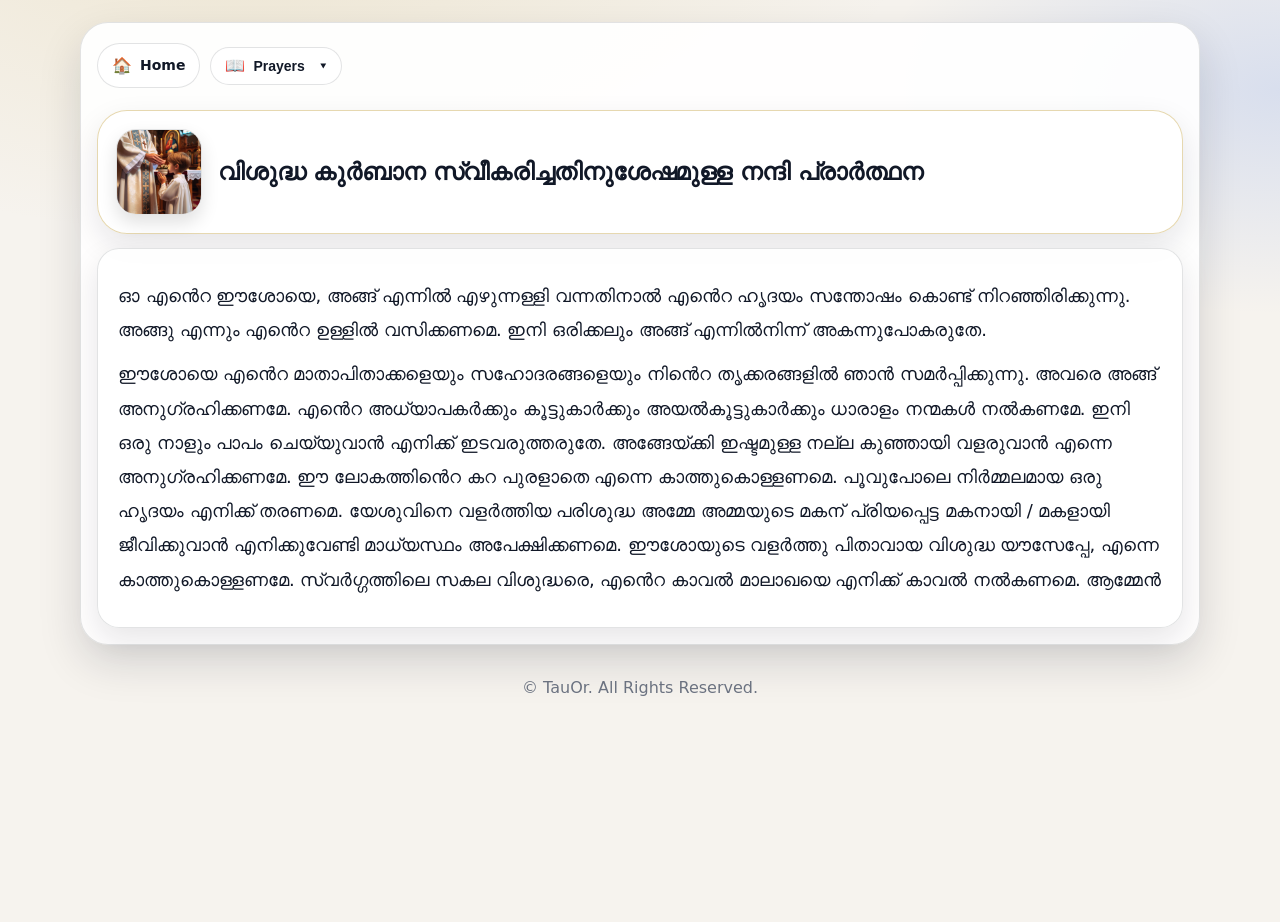
<file: prayer after holy communion.html>
<?xml version="1.0" encoding="UTF-8" ?>
<!DOCTYPE html>
<html lang='ml' xmlns='http://www.w3.org/1999/xhtml' xmlns:b='http://www.google.com/2005/gml/b' xmlns:data='http://www.google.com/2005/gml/data' xmlns:expr='http://www.google.com/2005/gml/expr'>
<head>
    <meta charset='UTF-8'/>
    <meta content='width=device-width, initial-scale=1.0' name='viewport'/>
    <title>Catholic Prayers Malayalam</title>
    <link rel="stylesheet" href="style.css" />
    <script defer src="script.js"></script>
</head>
<body>
    <div class='content'>
        
    <!-- /* General Navigation Styling */ -->
        <nav>
    <!-- Hidden checkbox toggles the menu (placed as direct child of nav) -->
    <input type="checkbox" id="nav-toggle" class="nav-toggle" />
    
    <!-- Container for Hamburger Icon and Home Button -->
    <div class="nav-left">
        <!-- Hamburger icon -->
        <label for="nav-toggle" class="nav-toggle-label">
            <span></span>
        </label>
        
        <!-- Home Button (Always Visible) -->
        <a href="index.html" class="home-button">Home</a>
    </div>
    
    <!-- Navigation links (Collapsible) -->
    <ul class="nav-links">
        <li><a href="Karunayude japamala.html">കരുണയുടെ ജപമാല </a></li>
        <li><a href="ജപമാല.html">ജപമാല</a></li>
        <li><a href="പരിശുദ്ധാത്മാവിനോടുള്ള പ്രാർഥന.html">പരിശുദ്ധാത്മാവിനോടുള്ള പ്രാർഥന</a></li>
        <li><a href="കുരിശിൻ്റെ വഴി.html">കുരിശിൻ്റെ വഴി</a></li>
        <li><a href="Prayer for the Souls in Purgatory.html">ശുദ്ധീകരണാത്മാക്കൾക്ക് വേണ്ടിയുള്ള പ്രാർത്ഥന</a></li>
        <li><a href="prayer after holy communion.html">വിശുദ്ധ കുർബാന സ്വീകരിച്ചതിനുശേഷമുള്ള നന്ദി പ്രാർത്ഥന</a></li>
        <li><a href="prayer to St. Cupertino.html">വിശുദ്ധ കുപ്പർത്തീനോസിനോടുള്ള ജപം</a></li>
    </ul>
</nav>


        <!-- Header Section -->
        <header>
            <div class="image">
                <img src="/images/index/5.png" alt="Church">
            </div>
            <div class="title">
                വിശുദ്ധ കുർബാന സ്വീകരിച്ചതിനുശേഷമുള്ള നന്ദി പ്രാർത്ഥന 
            </div>
        </header>
        
        <!-- Main Content Section -->
        <section class="main-content">
            <p>ഓ എൻെറ ഈശോയെ, അങ്ങ് എന്നിൽ എഴുന്നള്ളി വന്നതിനാൽ എൻെറ ഹൃദയം സന്തോഷം കൊണ്ട് നിറഞ്ഞിരിക്കുന്നു. 
              അങ്ങു എന്നും എൻെറ ഉള്ളിൽ വസിക്കണമെ. ഇനി ഒരിക്കലും അങ്ങ് എന്നിൽനിന്ന് അകന്നുപോകരുതേ.</p>

            <p>ഈശോയെ എൻെറ മാതാപിതാക്കളെയും സഹോദരങ്ങളെയും നിൻെറ തൃക്കരങ്ങളിൽ  ഞാൻ സമർപ്പിക്കുന്നു. 
              അവരെ അങ്ങ് അനുഗ്രഹിക്കണമേ. എൻെറ അധ്യാപകർക്കും കൂട്ടുകാർക്കും അയൽകൂട്ടുകാർക്കും ധാരാളം നന്മകൾ നൽകണമേ.
              ഇനി ഒരു നാളും പാപം ചെയ്യുവാൻ എനിക്ക് ഇടവരുത്തരുതേ. അങ്ങേയ്ക്കി ഇഷ്ടമുള്ള നല്ല കുഞ്ഞായി വളരുവാൻ എന്നെ അനുഗ്രഹിക്കണമേ. 
              ഈ ലോകത്തിൻെറ കറ പുരളാതെ എന്നെ കാത്തുകൊള്ളണമെ. പൂവുപോലെ നിർമ്മലമായ ഒരു ഹൃദയം എനിക്ക് തരണമെ. 
              യേശുവിനെ വളർത്തിയ പരിശുദ്ധ അമ്മേ അമ്മയുടെ മകന് പ്രിയപ്പെട്ട മകനായി / മകളായി ജീവിക്കുവാൻ എനിക്കുവേണ്ടി മാധ്യസ്ഥം അപേക്ഷിക്കണമെ. 
              ഈശോയുടെ വളർത്തു പിതാവായ വിശുദ്ധ യൗസേപ്പേ, എന്നെ കാത്തുകൊള്ളണമേ. സ്വർഗ്ഗത്തിലെ സകല വിശുദ്ധരെ, എൻെറ കാവൽ മാലാഖയെ എനിക്ക് കാവൽ നൽകണമെ. ആമ്മേൻ</p>
        </section>

        

        <!-- Add the required section tag here -->
        <b:section class='main-section' id='main' maxwidgets='1' name='Main Section' showaddelement='yes'/>
    </div>

    <!-- Footer -->
    <footer>
        &#169; TauOr. All Rights Reserved.
    </footer>
</body>
</html>
</file>
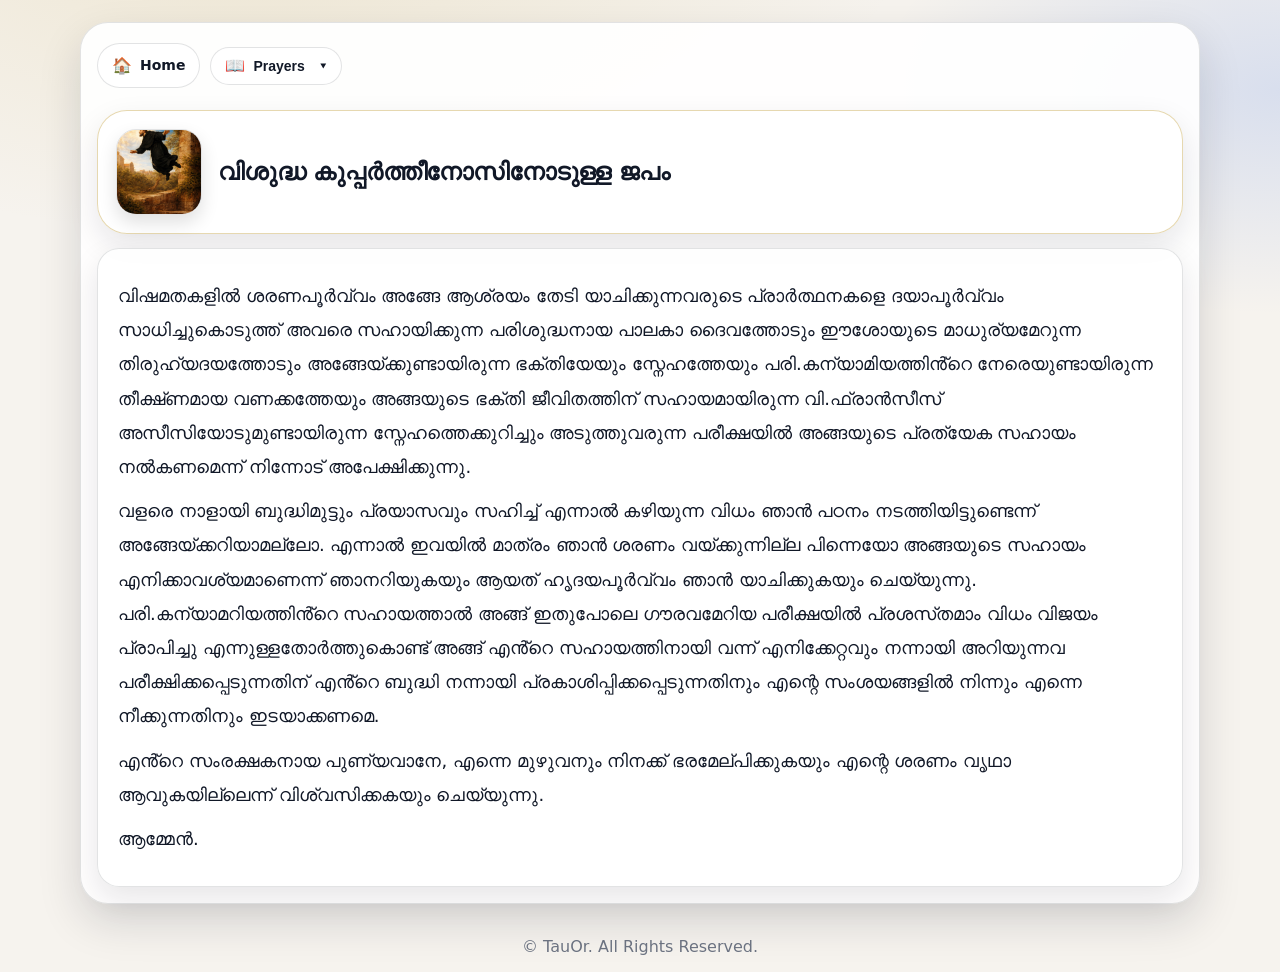
<file: prayer to St. Cupertino.html>
<?xml version="1.0" encoding="UTF-8" ?>
<!DOCTYPE html>
<html lang='ml' xmlns='http://www.w3.org/1999/xhtml' xmlns:b='http://www.google.com/2005/gml/b' xmlns:data='http://www.google.com/2005/gml/data' xmlns:expr='http://www.google.com/2005/gml/expr'>
<head>
    <meta charset='UTF-8'/>
    <meta content='width=device-width, initial-scale=1.0' name='viewport'/>
    <title>Catholic Prayers Malayalam</title>
    <link rel="stylesheet" href="style.css" />
    <script defer src="script.js"></script>
</head>
<body>
    <div class='content'>
        
<!-- /* General Navigation Styling */ -->
        <nav>
    <!-- Hidden checkbox toggles the menu (placed as direct child of nav) -->
    <input type="checkbox" id="nav-toggle" class="nav-toggle" />
    
    <!-- Container for Hamburger Icon and Home Button -->
    <div class="nav-left">
        <!-- Hamburger icon -->
        <label for="nav-toggle" class="nav-toggle-label">
            <span></span>
        </label>
        
        <!-- Home Button (Always Visible) -->
        <a href="index.html" class="home-button">Home</a>
    </div>
    
    <!-- Navigation links (Collapsible) -->
    <ul class="nav-links">
        <li><a href="Karunayude japamala.html">കരുണയുടെ ജപമാല </a></li>
        <li><a href="ജപമാല.html">ജപമാല</a></li>
        <li><a href="പരിശുദ്ധാത്മാവിനോടുള്ള പ്രാർഥന.html">പരിശുദ്ധാത്മാവിനോടുള്ള പ്രാർഥന</a></li>
        <li><a href="കുരിശിൻ്റെ വഴി.html">കുരിശിൻ്റെ വഴി</a></li>
        <li><a href="Prayer for the Souls in Purgatory.html">ശുദ്ധീകരണാത്മാക്കൾക്ക് വേണ്ടിയുള്ള പ്രാർത്ഥന</a></li>
        <li><a href="prayer after holy communion.html">വിശുദ്ധ കുർബാന സ്വീകരിച്ചതിനുശേഷമുള്ള നന്ദി പ്രാർത്ഥന</a></li>
        <li><a href="prayer to St. Cupertino.html">വിശുദ്ധ കുപ്പർത്തീനോസിനോടുള്ള ജപം</a></li>
    </ul>
</nav>


        <!-- Header Section -->
        <header>
            <div class="image">
                <img src="St. Joseph Cupertino.png" alt="St. Cupertino">
            </div>
            <div class="title">
                വിശുദ്ധ കുപ്പർത്തീനോസിനോടുള്ള ജപം
            </div>
        </header>
        
        <!-- Main Content Section -->
        <section class="main-content">
            <p>  വിഷമതകളിൽ ശരണപൂർവ്വം അങ്ങേ ആശ്രയം തേടി യാചിക്കുന്നവരുടെ പ്രാർത്ഥനകളെ ദയാപൂർവ്വം സാധിച്ചുകൊടുത്ത് അവരെ 
              സഹായിക്കുന്ന പരിശുദ്ധനായ പാലകാ ദൈവത്തോടും ഈശോയുടെ മാധുര്യമേറുന്ന തിരുഹ്യദയത്തോടും അങ്ങേയ്ക്കുണ്ടായിരുന്ന ഭക്തിയേയും 
              സ്നേഹത്തേയും പരി.കന്യാമിയത്തിൻ്റെ നേരെയുണ്ടായിരുന്ന തീക്ഷ്‌ണമായ വണക്കത്തേയും അങ്ങയുടെ ഭക്തി ജീവിതത്തിന് സഹായമായിരുന്ന 
              വി.ഫ്രാൻസീസ് അസീസിയോടുമുണ്ടായിരുന്ന സ്നേഹത്തെക്കുറിച്ചും അടുത്തുവരുന്ന പരീക്ഷയിൽ അങ്ങയുടെ പ്രത്യേക സഹായം നൽകണമെന്ന് നിന്നോട് അപേക്ഷിക്കുന്നു.</p>
            
              <p> വളരെ നാളായി ബുദ്ധിമുട്ടും പ്രയാസവും സഹിച്ച് എന്നാൽ കഴിയുന്ന വിധം ഞാൻ പഠനം നടത്തിയിട്ടുണ്ടെന്ന് അങ്ങേയ്ക്കറിയാമല്ലോ. എന്നാൽ ഇവയിൽ മാത്രം ഞാൻ ശരണം 
              വയ്ക്കുന്നില്ല പിന്നെയോ അങ്ങയുടെ സഹായം എനിക്കാവശ്യമാണെന്ന് ഞാനറിയുകയും ആയത് ഹൃദയപൂർവ്വം ഞാൻ യാചിക്കുകയും ചെയ്യുന്നു. പരി.കന്യാമറിയത്തിൻ്റെ സഹായത്താൽ അങ്ങ് ഇതുപോലെ 
              ഗൗരവമേറിയ പരീക്ഷയിൽ പ്രശസ്‌തമാം വിധം വിജയം പ്രാപിച്ചു എന്നുള്ളതോർത്തുകൊണ്ട് അങ്ങ് എൻ്റെ സഹായത്തിനായി വന്ന് എനിക്കേറ്റവും നന്നായി അറിയുന്നവ പരീക്ഷിക്കപ്പെടുന്നതിന് 
              എൻ്റെ ബുദ്ധി നന്നായി പ്രകാശിപ്പിക്കപ്പെടുന്നതിനും എന്റെ സംശയങ്ങളിൽ നിന്നും എന്നെ നീക്കുന്നതിനും ഇടയാക്കണമെ.</p>
            
            <p>എൻ്റെ സംരക്ഷകനായ പുണ്യവാനേ, എന്നെ മുഴുവനും നിനക്ക് ഭരമേല്പിക്കുകയും
              എന്റെ ശരണം വൃഥാ ആവുകയില്ലെന്ന് വിശ്വസിക്കകയും ചെയ്യുന്നു.</p>

            <p class="right-align">ആമ്മേൻ.</p>

        </section>

        

        <!-- Add the required section tag here -->
        <b:section class='main-section' id='main' maxwidgets='1' name='Main Section' showaddelement='yes'/>
    </div>

    <!-- Footer -->
    <footer>
        &#169; TauOr. All Rights Reserved.
    </footer>
</body>
</html>
</file>
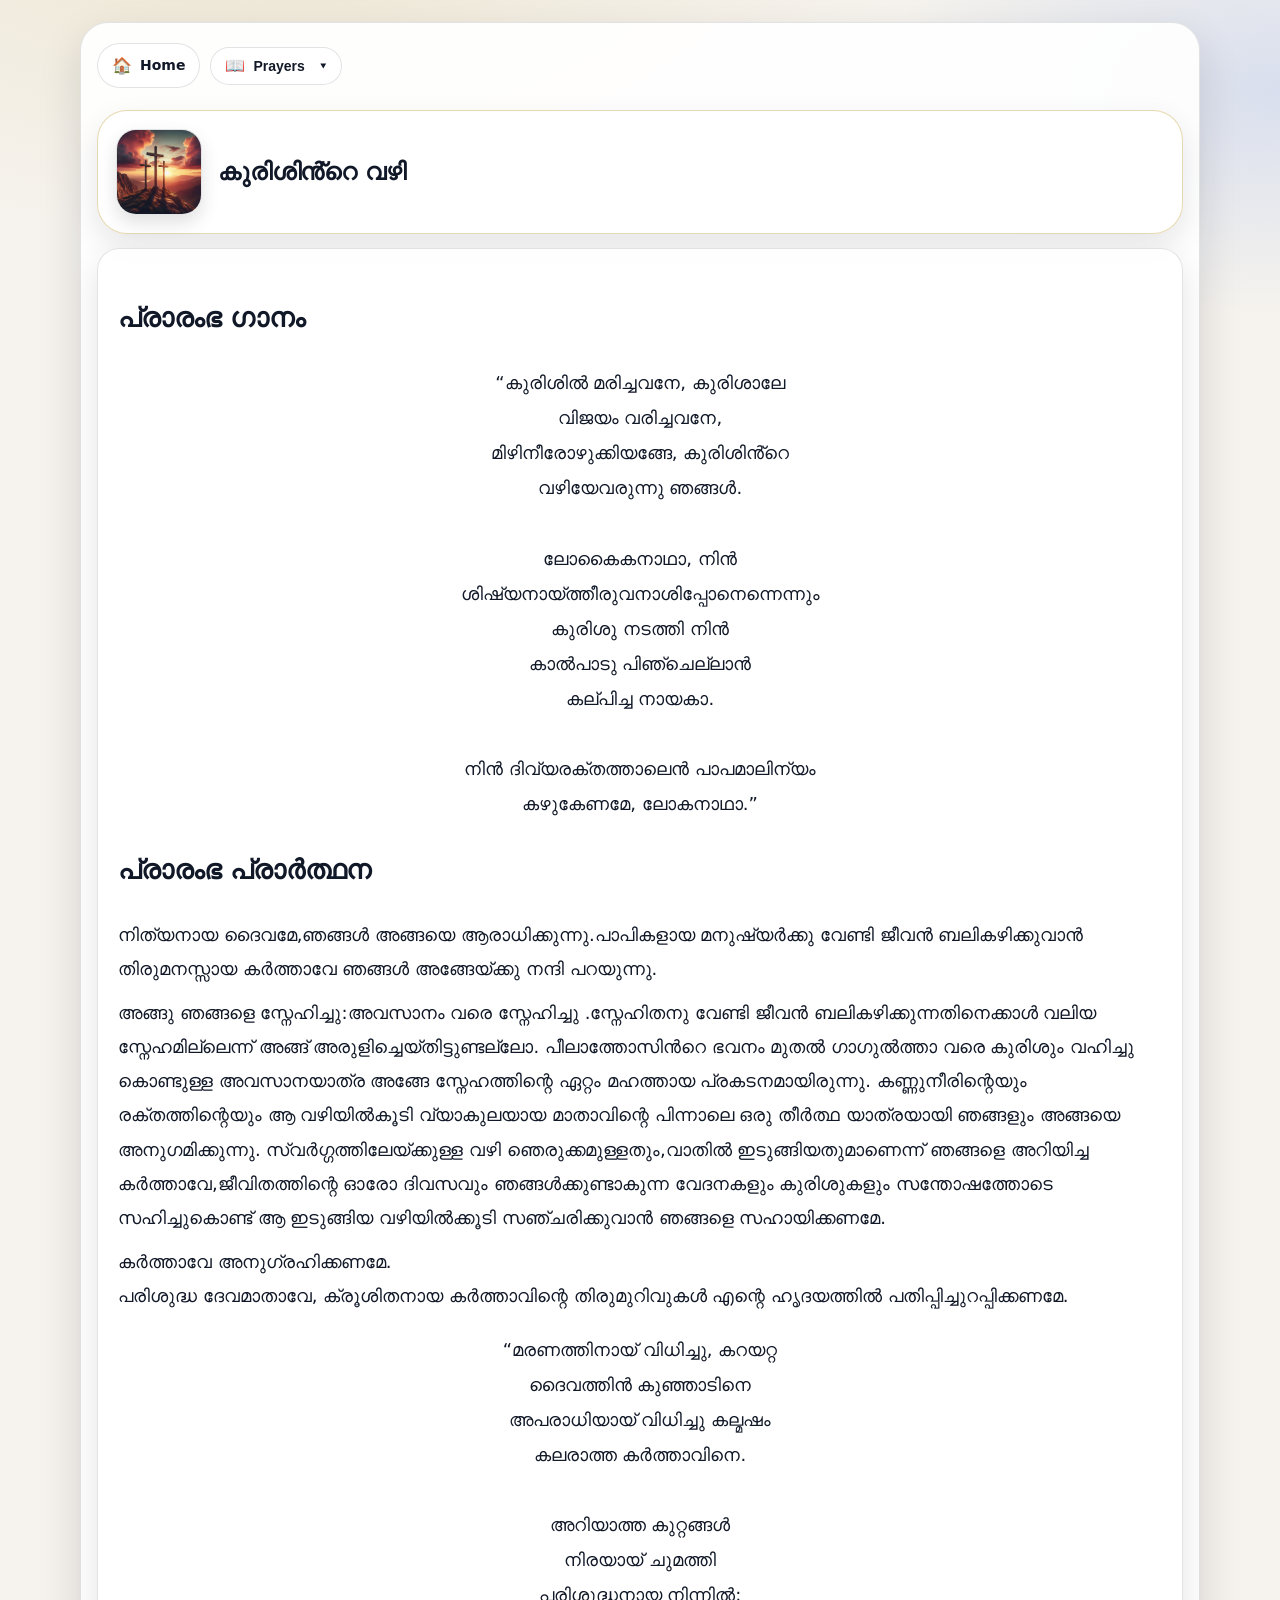
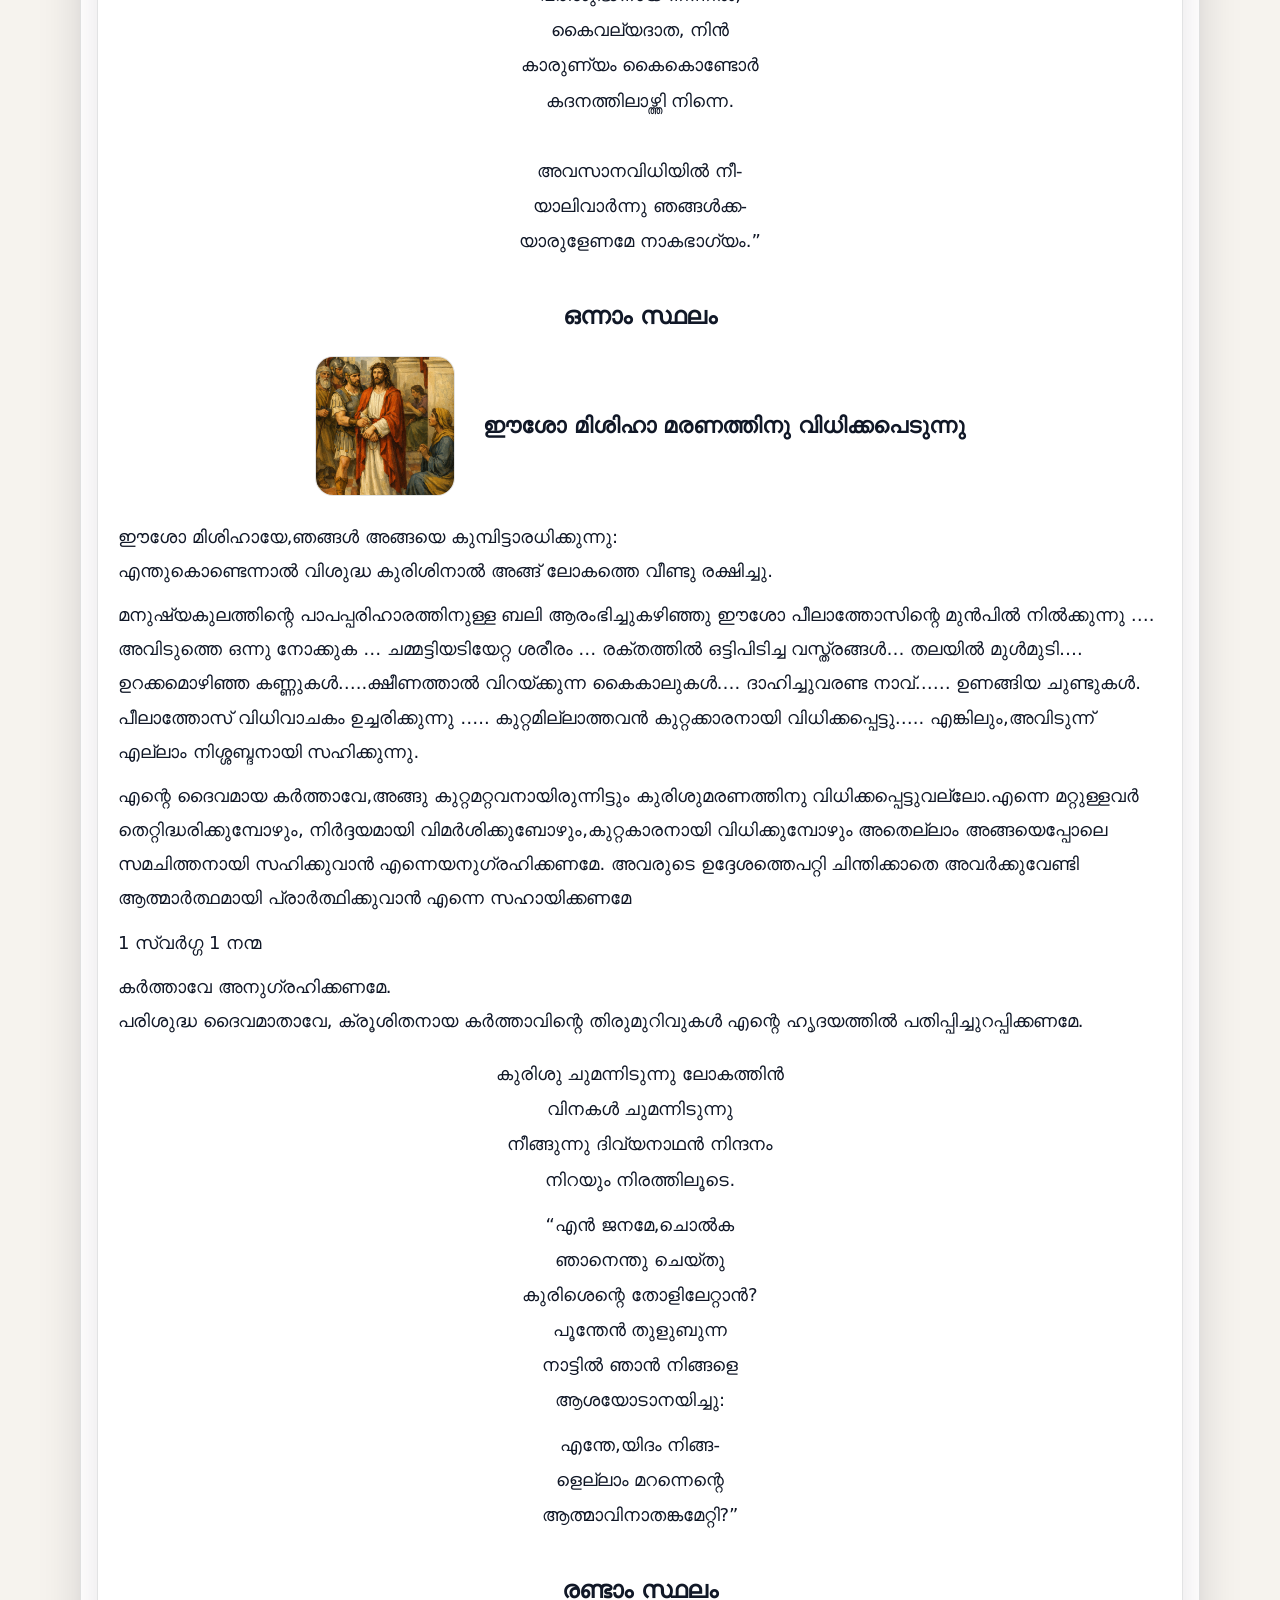
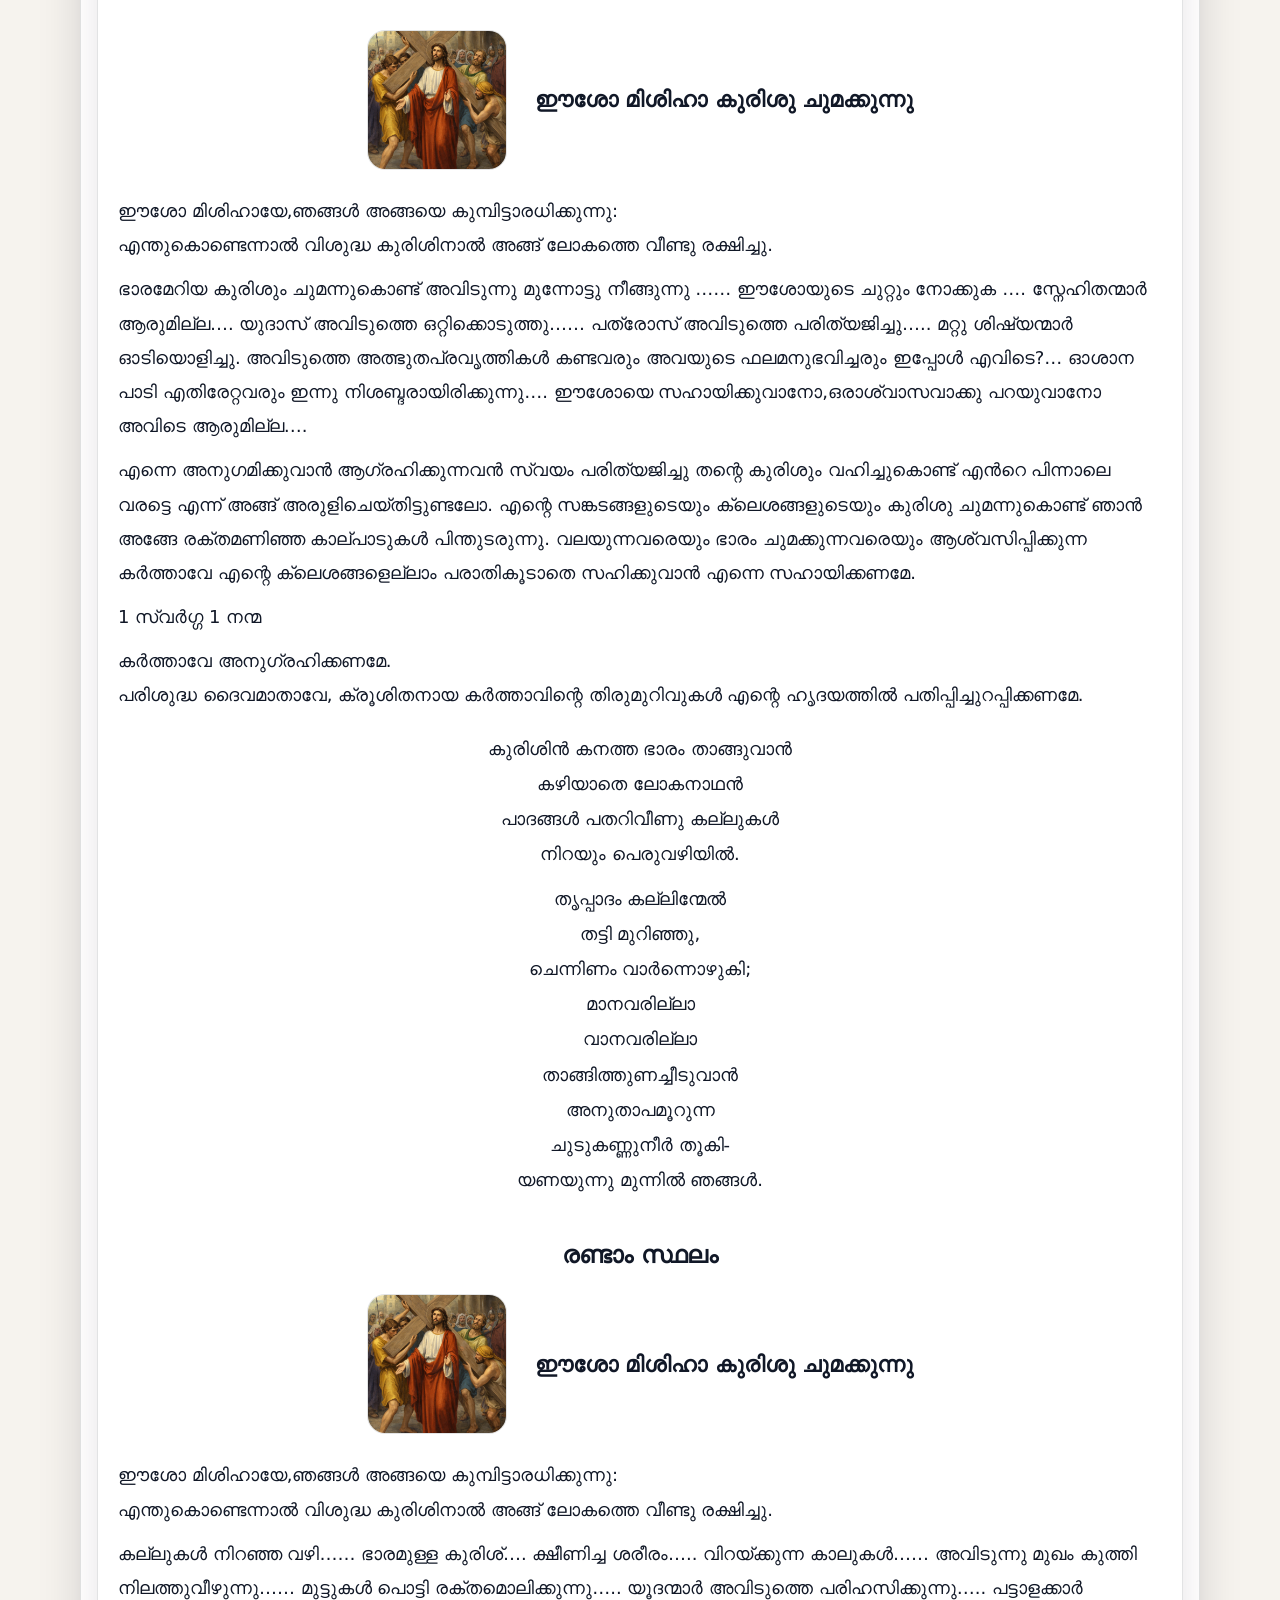
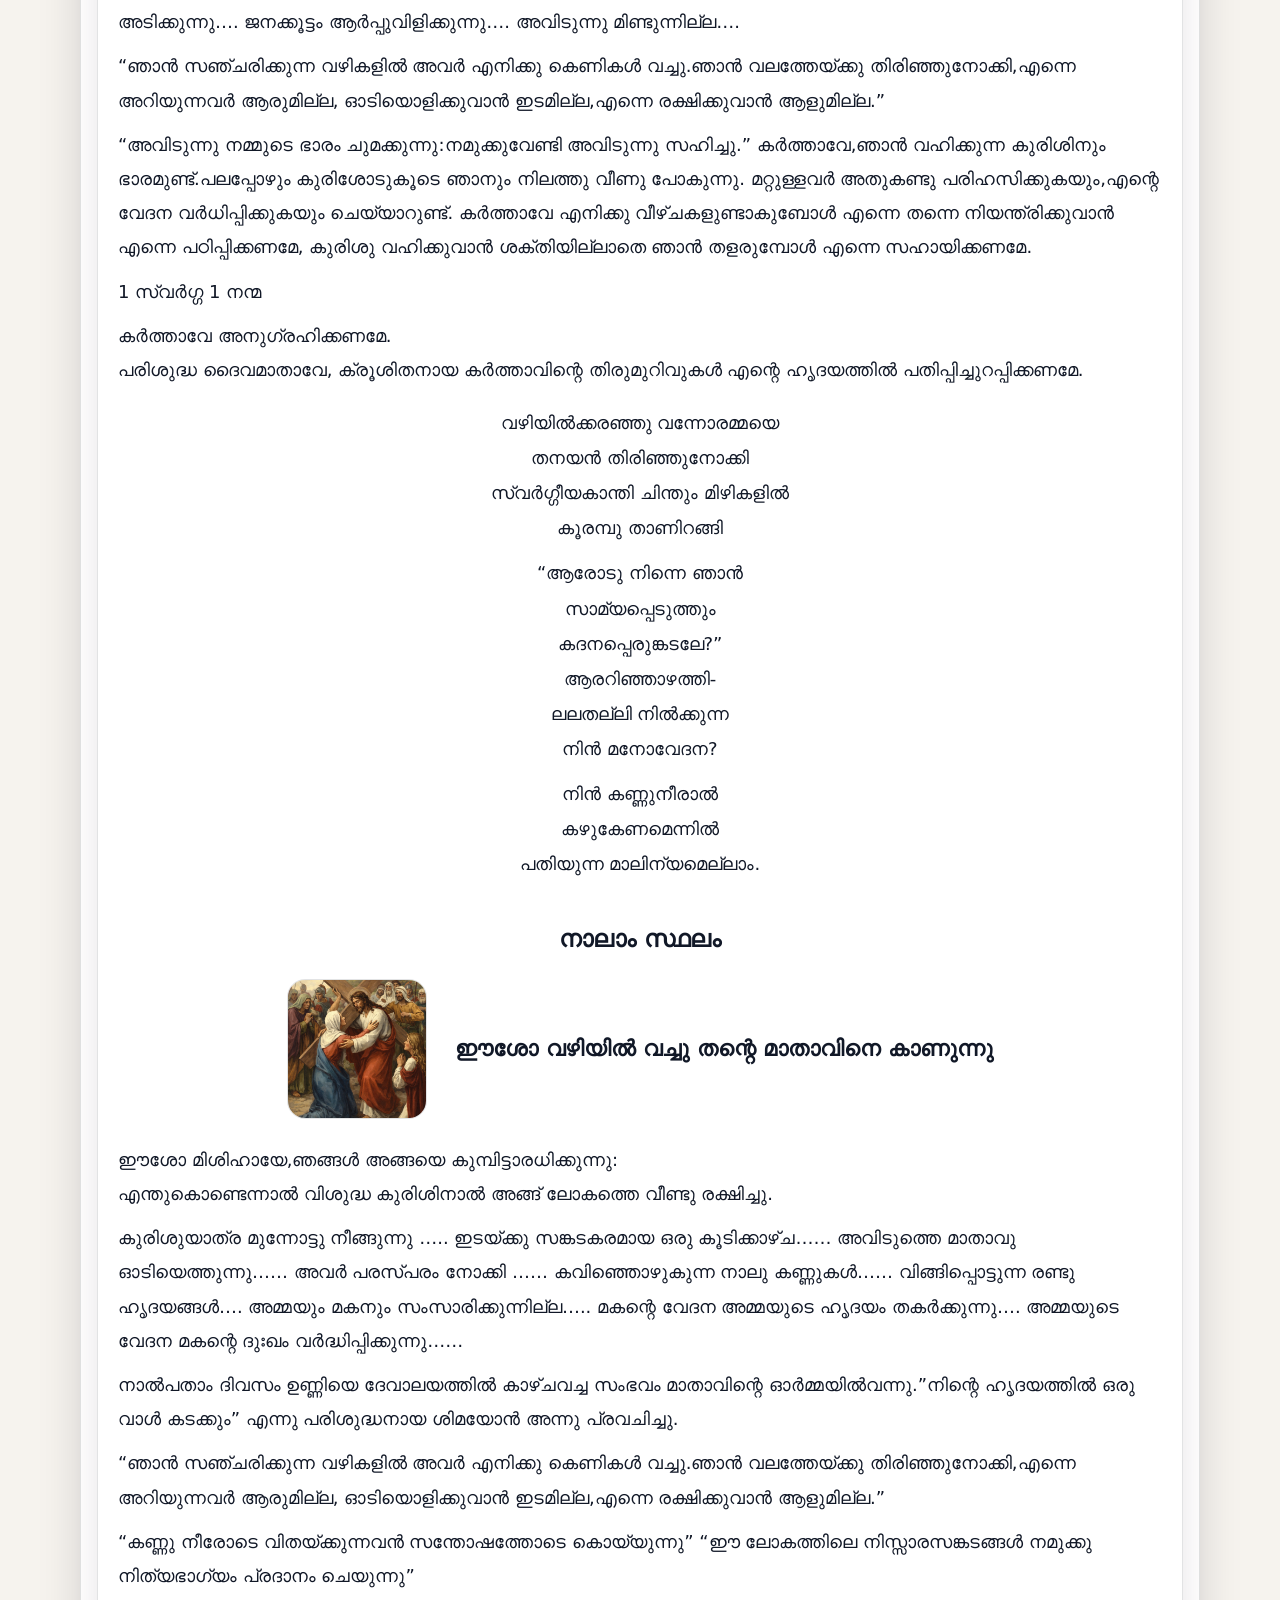
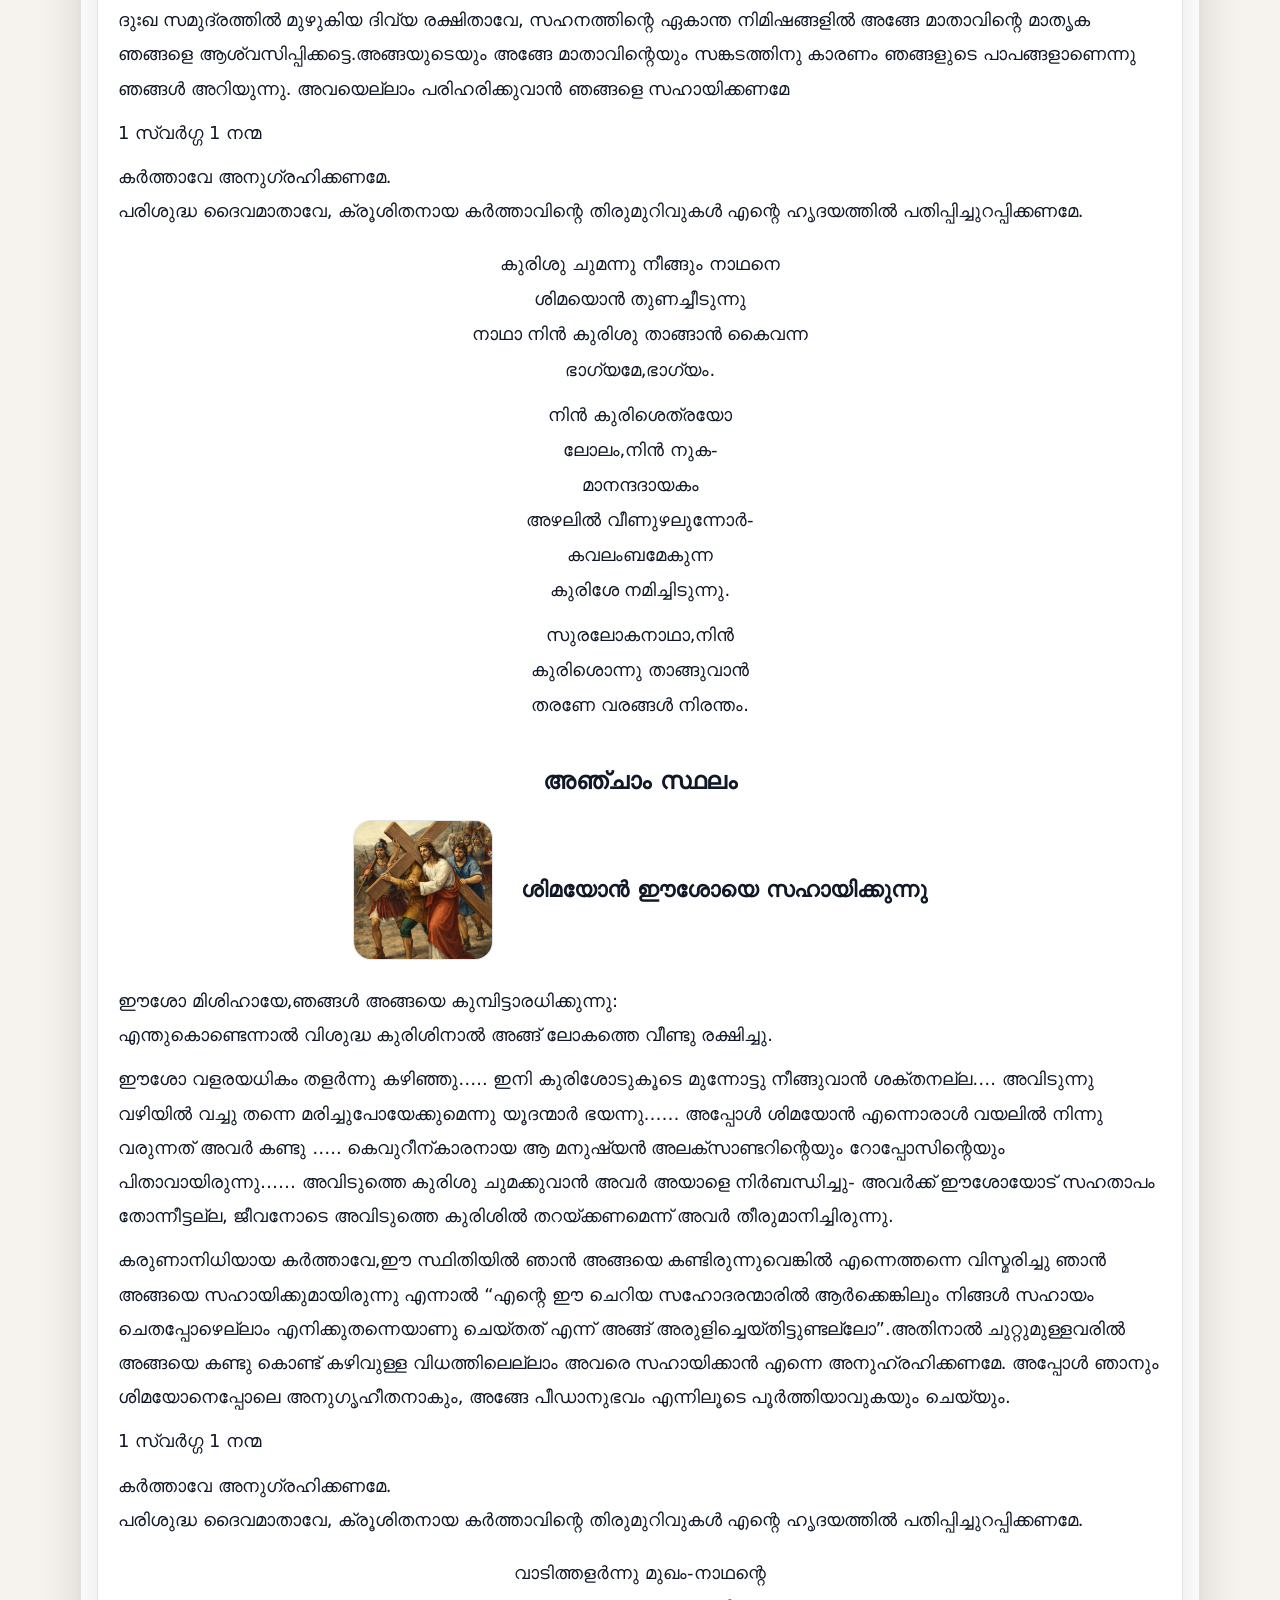
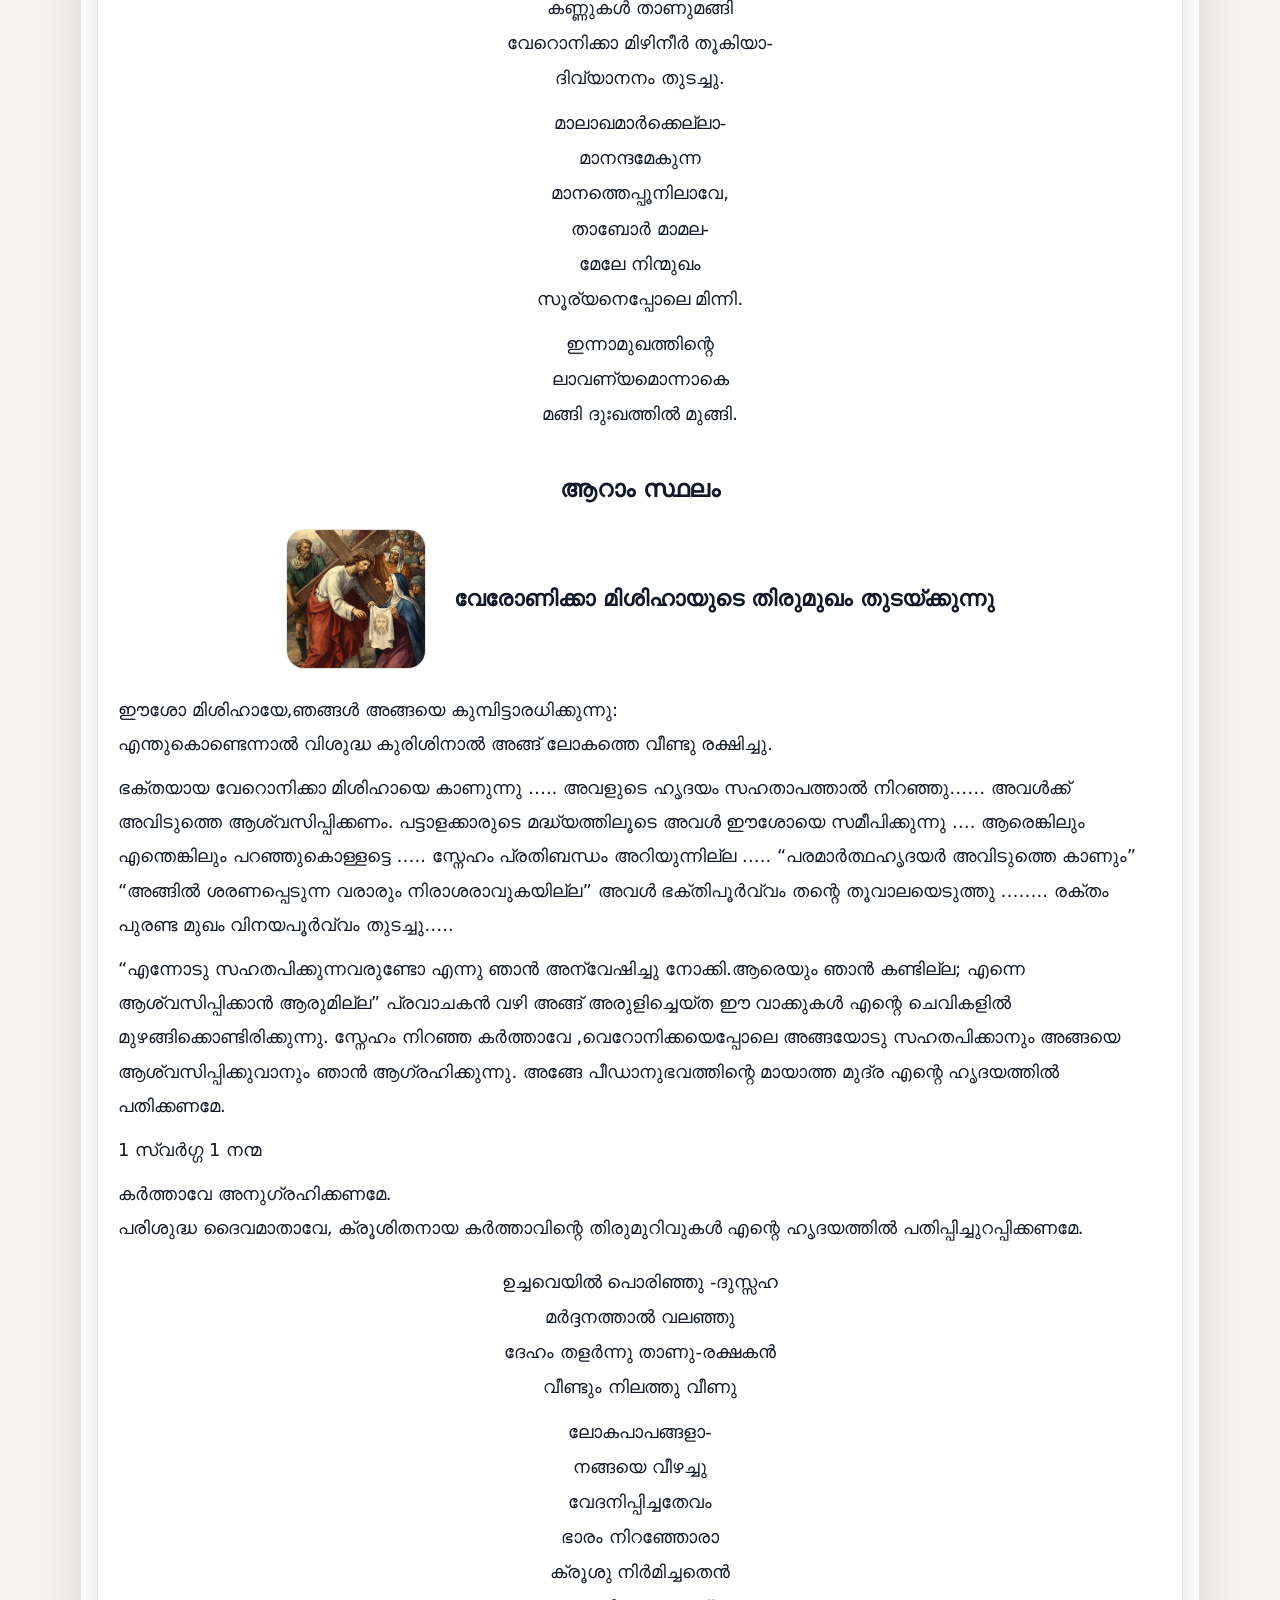
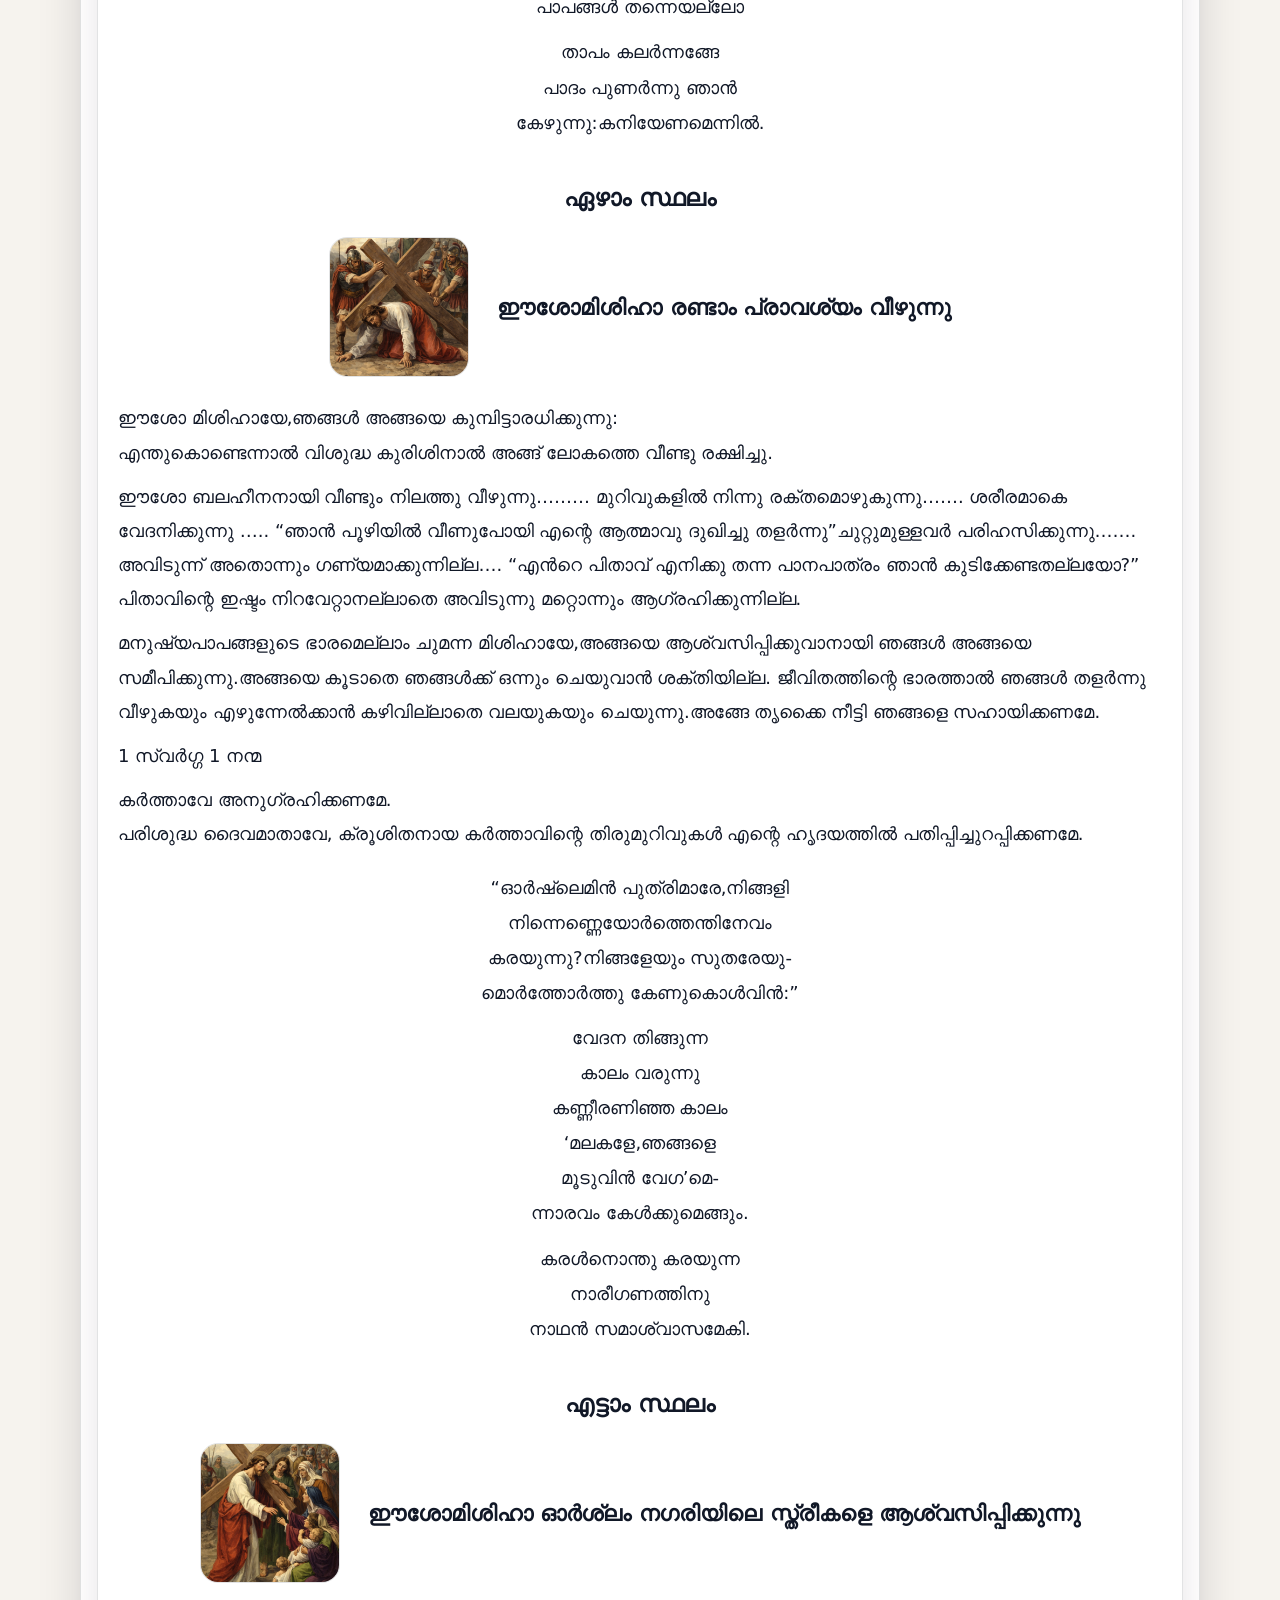
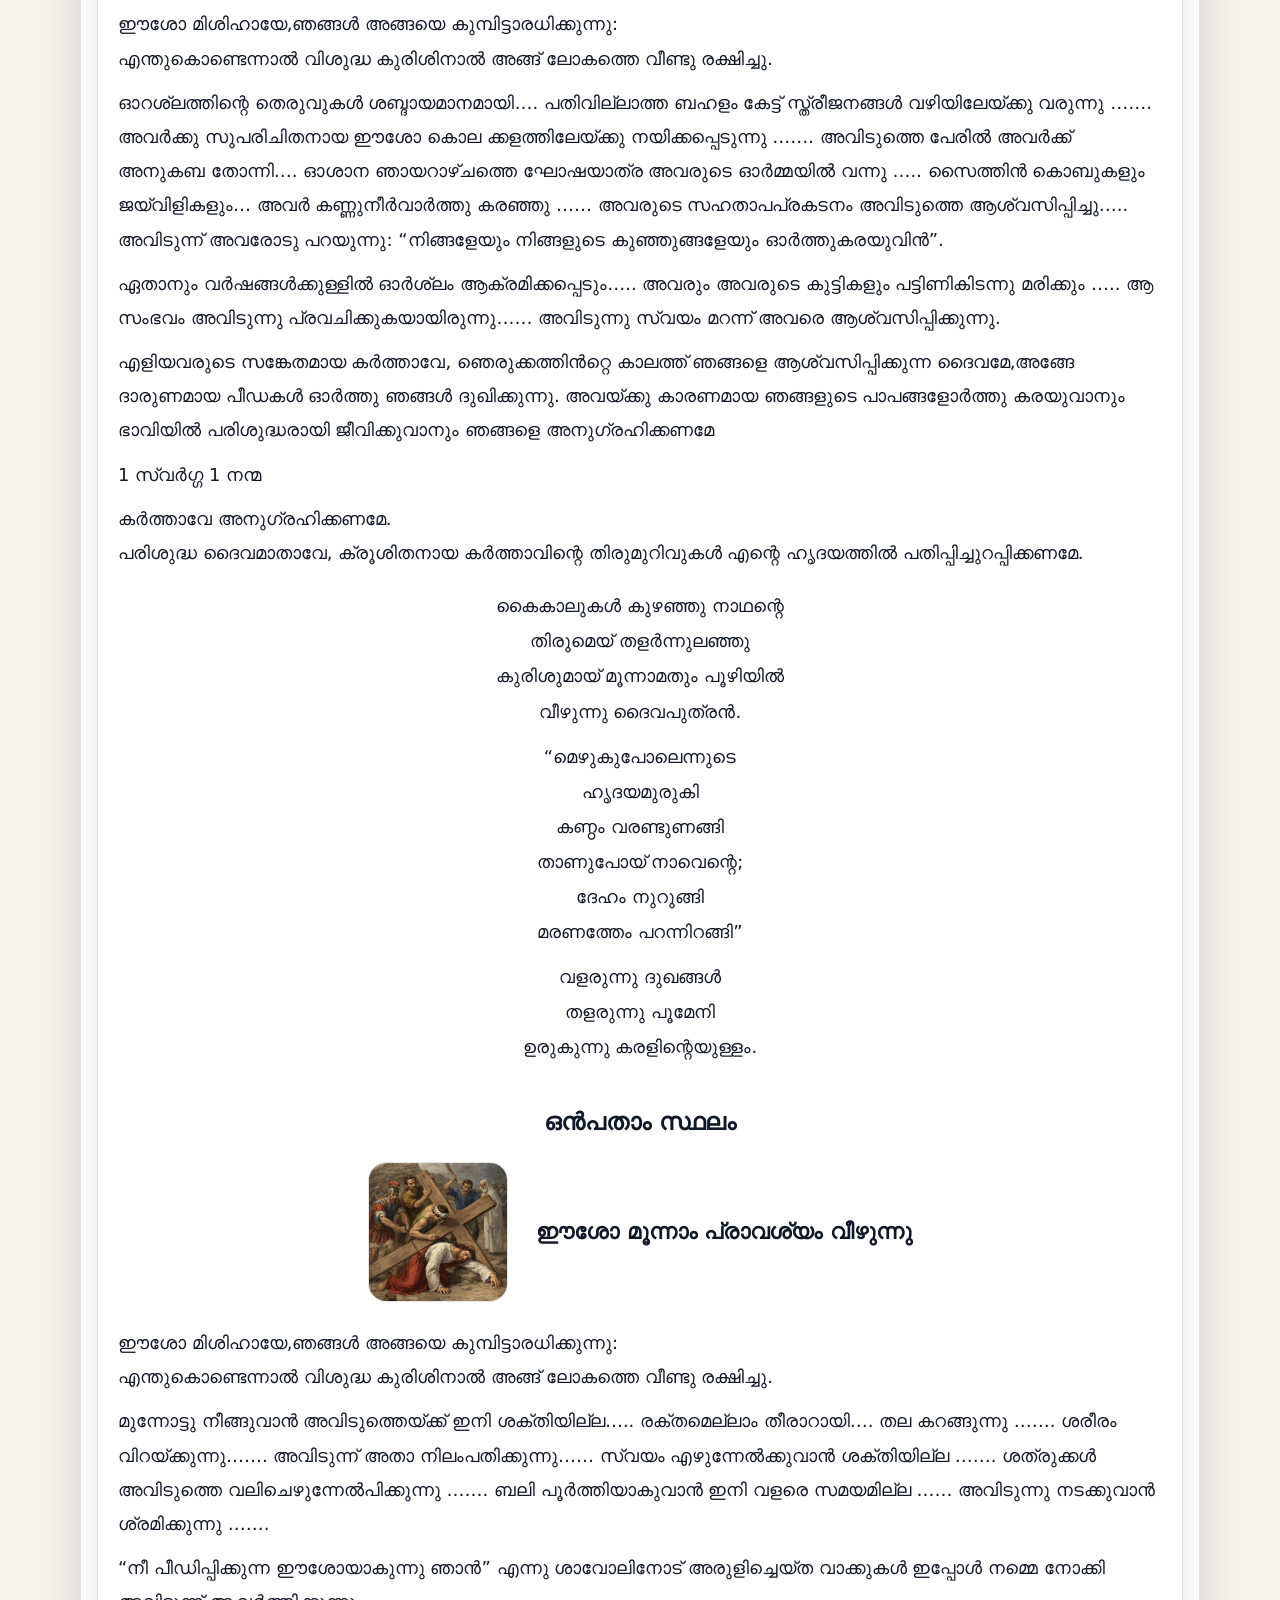
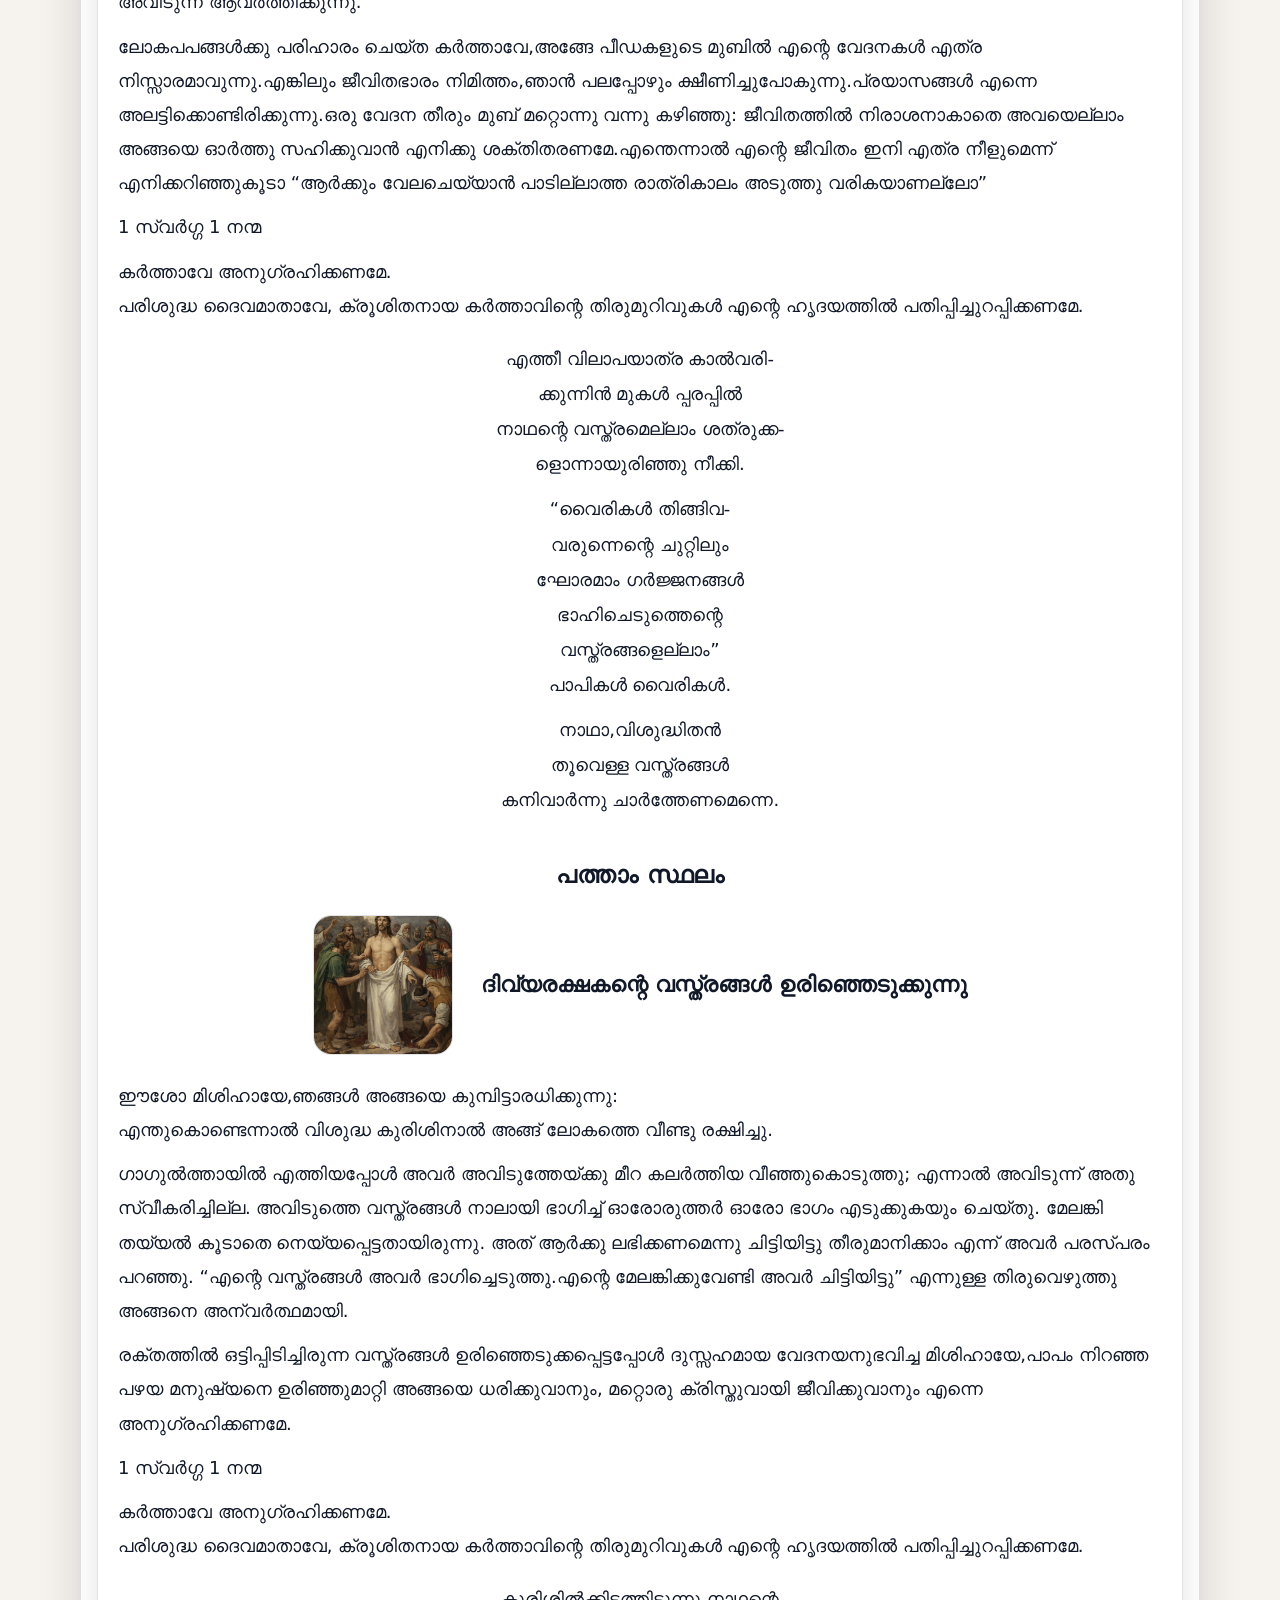
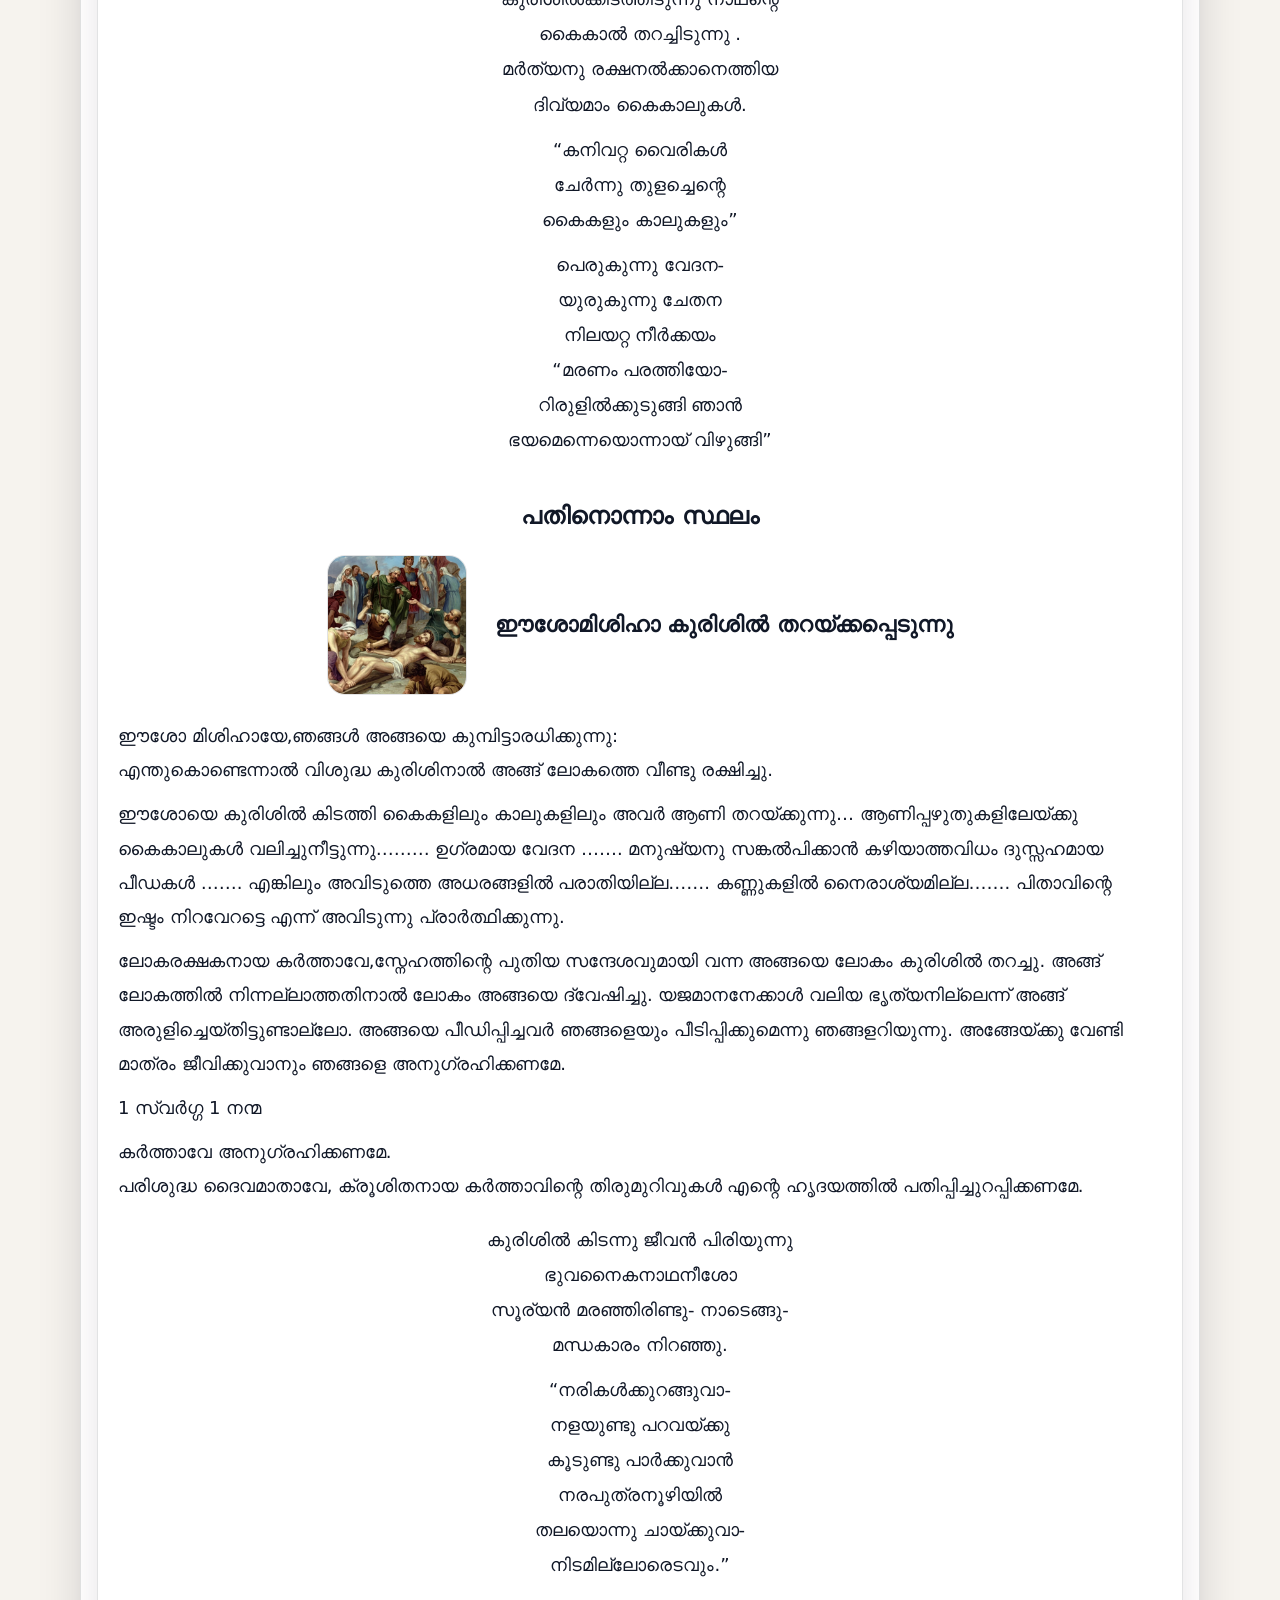
<file: കുരിശിൻ്റെ വഴി.html>
<?xml version="1.0" encoding="UTF-8" ?>
<!DOCTYPE html>
<html lang='ml' xmlns='http://www.w3.org/1999/xhtml' xmlns:b='http://www.google.com/2005/gml/b' xmlns:data='http://www.google.com/2005/gml/data' xmlns:expr='http://www.google.com/2005/gml/expr'>
<head>
    <meta charset='UTF-8'/>
    <meta content='width=device-width, initial-scale=1.0' name='viewport'/>
    <title>Catholic Prayers Malayalam</title>
    <link rel="stylesheet" href="style.css" />
    <script defer src="script.js"></script>
</head>
<body>
    <div class='content'>
        
     <!-- /* General Navigation Styling */ -->
        <nav>
    <!-- Hidden checkbox toggles the menu (placed as direct child of nav) -->
    <input type="checkbox" id="nav-toggle" class="nav-toggle" />
    
    <!-- Container for Hamburger Icon and Home Button -->
    <div class="nav-left">
        <!-- Hamburger icon -->
        <label for="nav-toggle" class="nav-toggle-label">
            <span></span>
        </label>
        
        <!-- Home Button (Always Visible) -->
        <a href="index.html" class="home-button">Home</a>
    </div>
    
    <!-- Navigation links (Collapsible) -->
    <ul class="nav-links">
        <li><a href="Karunayude japamala.html">കരുണയുടെ ജപമാല </a></li>
        <li><a href="ജപമാല.html">ജപമാല</a></li>
        <li><a href="പരിശുദ്ധാത്മാവിനോടുള്ള പ്രാർഥന.html">പരിശുദ്ധാത്മാവിനോടുള്ള പ്രാർഥന</a></li>
        <li><a href="കുരിശിൻ്റെ വഴി.html">കുരിശിൻ്റെ വഴി</a></li>
        <li><a href="Prayer for the Souls in Purgatory.html">ശുദ്ധീകരണാത്മാക്കൾക്ക് വേണ്ടിയുള്ള പ്രാർത്ഥന</a></li>
        <li><a href="prayer after holy communion.html">വിശുദ്ധ കുർബാന സ്വീകരിച്ചതിനുശേഷമുള്ള നന്ദി പ്രാർത്ഥന</a></li>
        <li><a href="prayer to St. Cupertino.html">വിശുദ്ധ കുപ്പർത്തീനോസിനോടുള്ള ജപം</a></li>
    </ul>
</nav>

        <!-- Header Section -->
        <header>
            <div class="image">
                <img alt="കുരിശിൻ്റെ വഴി" src="6.png"/>
            </div>
            <div class="title">
                കുരിശിൻ്റെ വഴി
            </div>
        </header>
        
        <!-- Main Content Section -->
        <section class="main-content">
          <h2 class="center-align">പ്രാരംഭ ഗാനം</h2>
          <div class="poem-block">
            <p>
              “കുരിശിൽ മരിച്ചവനേ, കുരിശാലേ<br>
              വിജയം വരിച്ചവനേ,<br>
              മിഴിനീരോഴുക്കിയങ്ങേ, കുരിശിൻ്റെ<br>
              വഴിയേവരുന്നു ഞങ്ങൾ.<br><br>
            
              ലോകൈകനാഥാ, നിൻ<br>
              ശിഷ്യനായ്ത്തീരുവനാശിപ്പോനെന്നെന്നും<br>
              കുരിശു നടത്തി നിൻ<br>
              കാല്‍പാടു പിഞ്ചെല്ലാൻ<br>
              കല്പിച്ച നായകാ.<br><br>
            
              നിൻ ദിവ്യരക്തത്താലെൻ പാപമാലിന്യം<br>
              കഴുകേണമേ, ലോകനാഥാ.”<br>
            </p>

        </div>

          <h2 class="center-align">പ്രാരംഭ പ്രാർത്ഥന</h2>

            <p>നിത്യനായ ദൈവമേ,ഞങ്ങൾ  അങ്ങയെ ആരാധിക്കുന്നു.പാപികളായ മനുഷ്യർക്കു വേണ്ടി  ജീവൻ  ബലികഴിക്കുവാൻ  തിരുമനസ്സായ കർത്താവേ  ഞങ്ങൾ  അങ്ങേയ്ക്കു നന്ദി പറയുന്നു.</p>
            <p>അങ്ങു ഞങ്ങളെ സ്നേഹിച്ചു:അവസാനം വരെ സ്നേഹിച്ചു .സ്നേഹിതനു വേണ്ടി ജീവൻ  ബലികഴിക്കുന്നതിനെക്കാൾ വലിയ  സ്നേഹമില്ലെന്ന് അങ്ങ് അരുളിച്ചെയ്തിട്ടുണ്ടല്ലോ.
              പീലാത്തോസിന്‍റെ ഭവനം മുതൽ  ഗാഗുൽത്താ വരെ കുരിശും വഹിച്ചു കൊണ്ടുള്ള അവസാനയാത്ര അങ്ങേ സ്നേഹത്തിന്റെ ഏറ്റം മഹത്തായ പ്രകടനമായിരുന്നു.
              കണ്ണുനീരിന്റെയും രക്തത്തിന്റെയും ആ വഴിയിൽകൂടി വ്യാകുലയായ മാതാവിന്റെ പിന്നാലെ ഒരു തീർത്ഥ യാത്രയായി ഞങ്ങളും അങ്ങയെ അനുഗമിക്കുന്നു.
              സ്വർഗ്ഗത്തിലേയ്ക്കുള്ള വഴി ഞെരുക്കമുള്ളതും,വാതില്‍ ഇടുങ്ങിയതുമാണെന്ന് ഞങ്ങളെ അറിയിച്ച കർത്താവേ,ജീവിതത്തിന്റെ  ഓരോ ദിവസവും 
              ഞങ്ങൾക്കുണ്ടാകുന്ന വേദനകളും കുരിശുകളും സന്തോഷത്തോടെ സഹിച്ചുകൊണ്ട് ആ ഇടുങ്ങിയ വഴിയിൽക്കൂടി സഞ്ചരിക്കുവാൻ ഞങ്ങളെ സഹായിക്കണമേ.</p>
        

            <p>കർത്താവേ അനുഗ്രഹിക്കണമേ.<br>
               പരിശുദ്ധ ദേവമാതാവേ, ക്രൂശിതനായ കർത്താവിന്റെ തിരുമുറിവുകൾ എന്റെ ഹൃദയത്തിൽ  പതിപ്പിച്ചുറപ്പിക്കണമേ.</p>
    
            <div class="poem-block">
               <p>
                    “മരണത്തിനായ് വിധിച്ചു, കറയറ്റ<br>
                    ദൈവത്തിൻ കുഞ്ഞാടിനെ<br>
                    അപരാധിയായ് വിധിച്ചു കല്മഷം<br>
                    കലരാത്ത കർത്താവിനെ.<br><br>

                    അറിയാത്ത കുറ്റങ്ങൾ<br>
                    നിരയായ് ചുമത്തി<br>
                    പരിശുദ്ധനായ നിന്നിൽ;<br>
                    കൈവല്യദാത, നിൻ<br>
                    കാരുണ്യം കൈകൊണ്ടോര്‍<br>
                    കദനത്തിലാഴ്ത്തി നിന്നെ.<br><br>

                    അവസാനവിധിയിൽ നീ-<br>
                    യാലിവാർന്നു ഞങ്ങൾക്ക-<br>
                    യാരുളേണമേ നാകഭാഗ്യം.”<br>
                </p>

            </div>

    
            <div class="station">

              <div class="station-number">
                ഒന്നാം സ്ഥലം
              </div>
            
              <div class="station-row">
                <img src="Way of Cross/1_cross.png" alt="ഒന്നാം സ്ഥലം">
            
                <div class="station-title">
                  ഈശോ മിശിഹാ മരണത്തിനു വിധിക്കപെടുന്നു
                </div>
              </div>
            
            </div>
            
            <p>ഈശോ മിശിഹായേ,ഞങ്ങൾ അങ്ങയെ കുമ്പിട്ടാരധിക്കുന്നു:<br>
               എന്തുകൊണ്ടെന്നാൽ വിശുദ്ധ കുരിശിനാൽ അങ്ങ് ലോകത്തെ വീണ്ടു രക്ഷിച്ചു.</p>
    
            <p>മനുഷ്യകുലത്തിന്റെ പാപപ്പരിഹാരത്തിനുള്ള ബലി ആരംഭിച്ചുകഴിഞ്ഞു ഈശോ പീലാത്തോസിന്റെ മുൻപിൽ നിൽക്കുന്നു …. 
                അവിടുത്തെ ഒന്നു നോക്കുക … ചമ്മട്ടിയടിയേറ്റ ശരീരം … രക്തത്തിൽ ഒട്ടിപിടിച്ച വസ്ത്രങ്ങൾ…  തലയിൽ മുൾമുടി….
            ഉറക്കമൊഴിഞ്ഞ കണ്ണുകൾ…..ക്ഷീണത്താൽ വിറയ്ക്കുന്ന കൈകാലുകൾ…. ദാഹിച്ചുവരണ്ട നാവ്…… ഉണങ്ങിയ ചുണ്ടുകൾ.
           പീലാത്തോസ് വിധിവാചകം ഉച്ചരിക്കുന്നു ….. കുറ്റമില്ലാത്തവൻ കുറ്റക്കാരനായി വിധിക്കപ്പെട്ടു….. എങ്കിലും,അവിടുന്ന് എല്ലാം നിശ്ശബ്ദനായി സഹിക്കുന്നു.</p>
            
            <p>എന്റെ ദൈവമായ കർത്താവേ,അങ്ങു കുറ്റമറ്റവനായിരുന്നിട്ടും കുരിശുമരണത്തിനു വിധിക്കപ്പെട്ടുവല്ലോ.എന്നെ മറ്റുള്ളവർ തെറ്റിദ്ധരിക്കുമ്പോഴും,
                നിർദ്ദയമായി വിമർശിക്കുബോഴും,കുറ്റകാരനായി വിധിക്കുമ്പോഴും അതെല്ലാം അങ്ങയെപ്പോലെ സമചിത്തനായി സഹിക്കുവാൻ എന്നെയനുഗ്രഹിക്കണമേ. 
                അവരുടെ ഉദ്ദേശത്തെപറ്റി ചിന്തിക്കാതെ അവർക്കുവേണ്ടി ആത്മാർത്ഥമായി പ്രാർത്ഥിക്കുവാൻ എന്നെ സഹായിക്കണമേ</p>
    
            <p class="right-align">1 സ്വർഗ്ഗ   1 നന്മ</p>

            <p>കർത്താവേ അനുഗ്രഹിക്കണമേ.<br>
               പരിശുദ്ധ ദൈവമാതാവേ, ക്രൂശിതനായ കർത്താവിന്റെ തിരുമുറിവുകൾ എന്റെ ഹൃദയത്തിൽ  പതിപ്പിച്ചുറപ്പിക്കണമേ.</p>

            <div class="poem-block">
                <p>
                    കുരിശു ചുമന്നിടുന്നു ലോകത്തിൻ<br>
                    വിനകൾ ചുമന്നിടുന്നു<br>
                    നീങ്ങുന്നു ദിവ്യനാഥൻ നിന്ദനം<br>
                    നിറയും നിരത്തിലൂടെ.
                </p>
            
                <p>
                    “എൻ ജനമേ,ചൊല്‍ക<br>
                    ഞാനെന്തു ചെയ്തു<br>
                    കുരിശെന്റെ തോളിലേറ്റാൻ?<br>
                    പൂന്തേൻ തുളുബുന്ന<br>
                    നാട്ടിൽ ഞാൻ നിങ്ങളെ<br>
                    ആശയോടാനയിച്ചു:
                </p>
            
                <p>
                    എന്തേ,യിദം നിങ്ങ-<br>
                    ളെല്ലാം മറന്നെന്റെ<br>
                    ആത്മാവിനാതങ്കമേറ്റി?”
                </p>
            </div>

            <div class="station">
              <div class="station-number">രണ്ടാം സ്ഥലം</div>
              <div class="station-row">
                <img src="Way of Cross/2_cross.png" alt="രണ്ടാം സ്ഥലം">
                <div class="station-title">ഈശോ മിശിഹാ കുരിശു ചുമക്കുന്നു</div>
              </div>
            </div>
            
            <p>ഈശോ മിശിഹായേ,ഞങ്ങൾ അങ്ങയെ കുമ്പിട്ടാരധിക്കുന്നു:<br>
               എന്തുകൊണ്ടെന്നാൽ വിശുദ്ധ കുരിശിനാൽ അങ്ങ് ലോകത്തെ വീണ്ടു രക്ഷിച്ചു.</p>
    
            <p>ഭാരമേറിയ കുരിശും ചുമന്നുകൊണ്ട് അവിടുന്നു മുന്നോട്ടു നീങ്ങുന്നു …… ഈശോയുടെ ചുറ്റും നോക്കുക …. സ്നേഹിതന്മാർ ആരുമില്ല…. 
                യുദാസ് അവിടുത്തെ ഒറ്റിക്കൊടുത്തു…… പത്രോസ് അവിടുത്തെ പരിത്യജിച്ചു….. മറ്റു ശിഷ്യന്മാർ ഓടിയൊളിച്ചു.
                അവിടുത്തെ അത്ഭുതപ്രവൃത്തികൾ കണ്ടവരും അവയുടെ ഫലമനുഭവിച്ചരും ഇപ്പോൾ എവിടെ?… 
                ഓശാന പാടി എതിരേറ്റവരും ഇന്നു നിശബ്ദരായിരിക്കുന്നു…. ഈശോയെ സഹായിക്കുവാനോ,ഒരാശ്വാസവാക്കു പറയുവാനോ അവിടെ ആരുമില്ല….</p>
           
            <p>എന്നെ അനുഗമിക്കുവാൻ ആഗ്രഹിക്കുന്നവൻ സ്വയം പരിത്യജിച്ചു തന്റെ കുരിശും വഹിച്ചുകൊണ്ട് എന്‍റെ പിന്നാലെ വരട്ടെ എന്ന് അങ്ങ് അരുളിചെയ്തിട്ടുണ്ടലോ.
                എന്റെ സങ്കടങ്ങളുടെയും ക്ലെശങ്ങളുടെയും കുരിശു ചുമന്നുകൊണ്ട് ഞാൻ അങ്ങേ രക്തമണിഞ്ഞ കാല്പാടുകൾ പിന്തുടരുന്നു.
                വലയുന്നവരെയും ഭാരം ചുമക്കുന്നവരെയും ആശ്വസിപ്പിക്കുന്ന കർത്താവേ എന്റെ ക്ലെശങ്ങളെല്ലാം പരാതികൂടാതെ സഹിക്കുവാൻ എന്നെ 
                സഹായിക്കണമേ.</p>
    
            <p class="right-align">1 സ്വർഗ്ഗ   1 നന്മ</p>

            <p>കർത്താവേ അനുഗ്രഹിക്കണമേ.<br>
               പരിശുദ്ധ ദൈവമാതാവേ, ക്രൂശിതനായ കർത്താവിന്റെ തിരുമുറിവുകൾ എന്റെ ഹൃദയത്തിൽ  പതിപ്പിച്ചുറപ്പിക്കണമേ.</p>

        <div class="poem-block">
            <p>
                കുരിശിൻ കനത്ത ഭാരം താങ്ങുവാൻ<br>
                കഴിയാതെ ലോകനാഥൻ<br>
                പാദങ്ങൾ പതറിവീണു കല്ലുകൾ<br>
                നിറയും പെരുവഴിയിൽ.
            </p>
        
            <p>
                തൃപ്പാദം കല്ലിന്മേൽ<br>
                തട്ടി മുറിഞ്ഞു,<br>
                ചെന്നിണം വാർന്നൊഴുകി;<br>
                മാനവരില്ലാ<br>
                വാനവരില്ലാ<br>
                താങ്ങിത്തുണച്ചീടുവാൻ<br>
                അനുതാപമൂറുന്ന<br>
                ചുടുകണ്ണുനീർ തൂകി-<br>
                യണയുന്നു മുന്നിൽ ഞങ്ങൾ.
            </p>
        </div>

            <div class="station">
              <div class="station-number">രണ്ടാം സ്ഥലം</div>
              <div class="station-row">
                <img src="Way of Cross/2_cross.png" alt="രണ്ടാം സ്ഥലം">
                <div class="station-title">ഈശോ മിശിഹാ കുരിശു ചുമക്കുന്നു</div>
              </div>
            </div>
            
            <p>ഈശോ മിശിഹായേ,ഞങ്ങൾ അങ്ങയെ കുമ്പിട്ടാരധിക്കുന്നു:<br>
               എന്തുകൊണ്ടെന്നാൽ വിശുദ്ധ കുരിശിനാൽ അങ്ങ് ലോകത്തെ വീണ്ടു രക്ഷിച്ചു.</p>
    
            <p>കല്ലുകൾ നിറഞ്ഞ വഴി…… ഭാരമുള്ള കുരിശ്…. ക്ഷീണിച്ച ശരീരം….. വിറയ്ക്കുന്ന കാലുകൾ…… 
                അവിടുന്നു മുഖം കുത്തി നിലത്തുവീഴുന്നു…… മുട്ടുകൾ പൊട്ടി രക്തമൊലിക്കുന്നു….. യൂദന്മാർ അവിടുത്തെ പരിഹസിക്കുന്നു…..
                പട്ടാളക്കാർ അടിക്കുന്നു…. ജനക്കൂട്ടം ആർപ്പുവിളിക്കുന്നു…. അവിടുന്നു മിണ്ടുന്നില്ല….</p>
           
            <p>“ഞാൻ സഞ്ചരിക്കുന്ന വഴികളിൽ അവർ എനിക്കു കെണികൾ വച്ചു.ഞാൻ വലത്തേയ്ക്കു തിരിഞ്ഞുനോക്കി,എന്നെ അറിയുന്നവർ ആരുമില്ല, 
                ഓടിയൊളിക്കുവാൻ ഇടമില്ല,എന്നെ രക്ഷിക്കുവാൻ ആളുമില്ല.”</p>
        
            <p> “അവിടുന്നു നമ്മുടെ ഭാരം ചുമക്കുന്നു:നമുക്കുവേണ്ടി അവിടുന്നു സഹിച്ചു.”
               കർത്താവേ,ഞാൻ വഹിക്കുന്ന കുരിശിനും ഭാരമുണ്ട്.പലപ്പോഴും കുരിശോടുകൂടെ ഞാനും നിലത്തു വീണു പോകുന്നു. 
                മറ്റുള്ളവർ അതുകണ്ടു പരിഹസിക്കുകയും,എന്റെ വേദന വർധിപ്പിക്കുകയും ചെയ്യാറുണ്ട്. കർത്താവേ  എനിക്കു വീഴ്ചകളുണ്ടാകുബോൾ 
                എന്നെ തന്നെ നിയന്ത്രിക്കുവാൻ എന്നെ പഠിപ്പിക്കണമേ, കുരിശു വഹിക്കുവാൻ ശക്തിയില്ലാതെ ഞാൻ തളരുമ്പോൾ എന്നെ സഹായിക്കണമേ.</p>
    
            <p class="right-align">1 സ്വർഗ്ഗ   1 നന്മ</p>

            <p>കർത്താവേ അനുഗ്രഹിക്കണമേ.<br>
               പരിശുദ്ധ ദൈവമാതാവേ, ക്രൂശിതനായ കർത്താവിന്റെ തിരുമുറിവുകൾ എന്റെ ഹൃദയത്തിൽ  പതിപ്പിച്ചുറപ്പിക്കണമേ.</p>
            
            <div class="poem-block">
                <p>
                    വഴിയിൽക്കരഞ്ഞു വന്നോരമ്മയെ<br>
                    തനയൻ തിരിഞ്ഞുനോക്കി<br>
                    സ്വർഗ്ഗീയകാന്തി ചിന്തും മിഴികളിൽ<br>
                    കൂരമ്പു താണിറങ്ങി<br>
                </p>
                <p>
                    “ആരോടു നിന്നെ ഞാൻ<br>
                    സാമ്യപ്പെടുത്തും<br>
                    കദനപ്പെരുങ്കടലേ?”<br>
                    ആരറിഞ്ഞാഴത്തി-<br>
                    ലലതല്ലി നിൽക്കുന്ന<br>
                    നിൻ മനോവേദന?
                </p>
            
                <p>
                    നിൻ കണ്ണുനീരാൽ<br>
                    കഴുകേണമെന്നിൽ<br>
                    പതിയുന്ന മാലിന്യമെല്ലാം.
                </p>
            </div>


            <div class="station">
              <div class="station-number">നാലാം സ്ഥലം</div>
              <div class="station-row">
                <img src="Way of Cross/4_cross.png" alt="നാലാം സ്ഥലം">
                <div class="station-title">ഈശോ വഴിയിൽ വച്ചു തന്റെ മാതാവിനെ കാണുന്നു</div>
              </div>
            </div>

            <p>ഈശോ മിശിഹായേ,ഞങ്ങൾ അങ്ങയെ കുമ്പിട്ടാരധിക്കുന്നു:<br>
               എന്തുകൊണ്ടെന്നാൽ വിശുദ്ധ കുരിശിനാൽ അങ്ങ് ലോകത്തെ വീണ്ടു രക്ഷിച്ചു.</p>
            
            <p>കുരിശുയാത്ര മുന്നോട്ടു നീങ്ങുന്നു ….. ഇടയ്ക്കു സങ്കടകരമായ ഒരു കൂടിക്കാഴ്ച…… 
                അവിടുത്തെ മാതാവു ഓടിയെത്തുന്നു…… അവർ പരസ്പരം നോക്കി …… കവിഞ്ഞൊഴുകുന്ന നാലു കണ്ണുകൾ……
                വിങ്ങിപ്പൊട്ടുന്ന രണ്ടു ഹൃദയങ്ങൾ…. അമ്മയും മകനും സംസാരിക്കുന്നില്ല….. മകന്റെ വേദന അമ്മയുടെ ഹൃദയം തകർക്കുന്നു….
                അമ്മയുടെ വേദന മകന്റെ ദുഃഖം വർദ്ധിപ്പിക്കുന്നു……</p>
    
            <p>നാല്‍പതാം ദിവസം ഉണ്ണിയെ ദേവാലയത്തിൽ കാഴ്ചവച്ച സംഭവം മാതാവിന്റെ ഓർമ്മയിൽവന്നു.”നിന്റെ ഹൃദയത്തിൽ ഒരു വാൾ കടക്കും” 
                എന്നു പരിശുദ്ധനായ ശിമയോൻ അന്നു പ്രവചിച്ചു.</p>
           
            <p>“ഞാൻ സഞ്ചരിക്കുന്ന വഴികളിൽ അവർ എനിക്കു കെണികൾ വച്ചു.ഞാൻ വലത്തേയ്ക്കു തിരിഞ്ഞുനോക്കി,എന്നെ അറിയുന്നവർ ആരുമില്ല, 
                ഓടിയൊളിക്കുവാൻ ഇടമില്ല,എന്നെ രക്ഷിക്കുവാൻ ആളുമില്ല.”</p>
        
            <p> “കണ്ണു നീരോടെ വിതയ്ക്കുന്നവൻ സന്തോഷത്തോടെ കൊയ്യുന്നു” 
                “ഈ ലോകത്തിലെ നിസ്സാരസങ്കടങ്ങൾ നമുക്കു നിത്യഭാഗ്യം പ്രദാനം ചെയുന്നു”</p>
            
            <p>ദുഃഖ സമുദ്രത്തിൽ മുഴുകിയ ദിവ്യ രക്ഷിതാവേ, സഹനത്തിന്റെ ഏകാന്ത നിമിഷങ്ങളിൽ അങ്ങേ 
                മാതാവിന്റെ മാതൃക ഞങ്ങളെ ആശ്വസിപ്പിക്കട്ടെ.അങ്ങയുടെയും അങ്ങേ മാതാവിന്റെയും സങ്കടത്തിനു 
                കാരണം ഞങ്ങളുടെ പാപങ്ങളാണെന്നു ഞങ്ങൾ അറിയുന്നു. അവയെല്ലാം പരിഹരിക്കുവാൻ ഞങ്ങളെ സഹായിക്കണമേ</p>
    
            <p class="right-align">1 സ്വർഗ്ഗ   1 നന്മ</p>

            <p>കർത്താവേ അനുഗ്രഹിക്കണമേ.<br>
               പരിശുദ്ധ ദൈവമാതാവേ, ക്രൂശിതനായ കർത്താവിന്റെ തിരുമുറിവുകൾ എന്റെ ഹൃദയത്തിൽ  പതിപ്പിച്ചുറപ്പിക്കണമേ.</p>

            <div class="poem-block">
                <p>
                    കുരിശു ചുമന്നു നീങ്ങും നാഥനെ<br>
                    ശിമയൊൻ തുണച്ചീടുന്നു<br>
                    നാഥാ നിൻ കുരിശു താങ്ങാൻ കൈവന്ന<br>
                    ഭാഗ്യമേ,ഭാഗ്യം.
                </p>
            
                <p>
                    നിൻ കുരിശെത്രയോ<br>
                    ലോലം,നിൻ നുക-<br>
                    മാനന്ദദായകം<br>
                    അഴലില്‍ വീണുഴലുന്നോർ-<br>
                    കവലംബമേകുന്ന<br>
                    കുരിശേ നമിച്ചിടുന്നു.
                </p>
            
                <p>
                    സുരലോകനാഥാ,നിൻ<br>
                    കുരിശൊന്നു താങ്ങുവാൻ<br>
                    തരണേ വരങ്ങൾ നിരന്തം.
                </p>
            </div>

            <div class="station">
              <div class="station-number">അഞ്ചാം സ്ഥലം</div>
              <div class="station-row">
                <img src="Way of Cross/5_cross.png" alt="അഞ്ചാം സ്ഥലം">
                <div class="station-title">ശിമയോൻ ഈശോയെ സഹായിക്കുന്നു</div>
              </div>
            </div>

            <p>ഈശോ മിശിഹായേ,ഞങ്ങൾ അങ്ങയെ കുമ്പിട്ടാരധിക്കുന്നു:<br>
               എന്തുകൊണ്ടെന്നാൽ വിശുദ്ധ കുരിശിനാൽ അങ്ങ് ലോകത്തെ വീണ്ടു രക്ഷിച്ചു.</p>
            
            <p>ഈശോ വളരയധികം തളർന്നു കഴിഞ്ഞു….. ഇനി കുരിശോടുകൂടെ മുന്നോട്ടു നീങ്ങുവാൻ ശക്തനല്ല…. അവിടുന്നു വഴിയിൽ വച്ചു തന്നെ മരിച്ചുപോയേക്കുമെന്നു യൂദന്മാർ ഭയന്നു…… അപ്പോൾ ശിമയോൻ എന്നൊരാൾ വയലിൽ നിന്നു വരുന്നത് അവർ കണ്ടു ….. കെവുറീന്കാരനായ ആ മനുഷ്യൻ അലക്സാണ്ടറിന്റെയും റോപ്പോസിന്റെയും പിതാവായിരുന്നു……
                അവിടുത്തെ കുരിശു ചുമക്കുവാൻ അവർ അയാളെ നിർബന്ധിച്ചു- അവർക്ക് ഈശോയോട് സഹതാപം തോന്നീട്ടല്ല, ജീവനോടെ അവിടുത്തെ കുരിശിൽ തറയ്ക്കണമെന്ന് അവര്‍ തീരുമാനിച്ചിരുന്നു.</p>
    
            <p>കരുണാനിധിയായ കർത്താവേ,ഈ സ്ഥിതിയിൽ ഞാൻ അങ്ങയെ കണ്ടിരുന്നുവെങ്കിൽ എന്നെത്തന്നെ വിസ്മരിച്ചു ഞാൻ അങ്ങയെ സഹായിക്കുമായിരുന്നു എന്നാൽ “എന്റെ ഈ ചെറിയ സഹോദരന്മാരിൽ ആർക്കെങ്കിലും 
                നിങ്ങൾ സഹായം ചെതപ്പോഴെല്ലാം എനിക്കുതന്നെയാണു ചെയ്തത് എന്ന് അങ്ങ് അരുളിച്ചെയ്തിട്ടുണ്ടല്ലോ”.അതിനാൽ ചുറ്റുമുള്ളവരിൽ അങ്ങയെ കണ്ടു കൊണ്ട് കഴിവുള്ള വിധത്തിലെല്ലാം അവരെ സഹായിക്കാൻ എന്നെ അനുഹ്രഹിക്കണമേ. 
                അപ്പോൾ ഞാനും ശിമയോനെപ്പോലെ അനുഗൃഹീതനാകും, അങ്ങേ പീഡാനുഭവം എന്നിലൂടെ പൂർത്തിയാവുകയും ചെയ്യും.</p>
    
            <p class="right-align">1 സ്വർഗ്ഗ   1 നന്മ</p>

            <p>കർത്താവേ അനുഗ്രഹിക്കണമേ.<br>
               പരിശുദ്ധ ദൈവമാതാവേ, ക്രൂശിതനായ കർത്താവിന്റെ തിരുമുറിവുകൾ എന്റെ ഹൃദയത്തിൽ  പതിപ്പിച്ചുറപ്പിക്കണമേ.</p>

            <div class="poem-block">
                <p>
                    വാടിത്തളർന്നു മുഖം-നാഥന്റെ<br>
                    കണ്ണുകൾ താണുമങ്ങി<br>
                    വേറൊനിക്കാ മിഴിനീർ തൂകിയാ-<br>
                    ദിവ്യാനനം തുടച്ചു.
                </p>
            
                <p>
                    മാലാഖമാർക്കെല്ലാ-<br>
                    മാനന്ദമേകുന്ന<br>
                    മാനത്തെപ്പൂനിലാവേ,<br>
                    താബോർ മാമല-<br>
                    മേലേ നിന്മുഖം<br>
                    സൂര്യനെപ്പോലെ മിന്നി.
                </p>
            
                <p>
                    ഇന്നാമുഖത്തിന്റെ<br>
                    ലാവണ്യമൊന്നാകെ<br>
                    മങ്ങി ദുഃഖത്തിൽ മുങ്ങി.
                </p>
            </div>


            <div class="station">
              <div class="station-number">ആറാം സ്ഥലം</div>
              <div class="station-row">
                <img src="Way of Cross/6_cross.png" alt="ആറാം സ്ഥലം">
                <div class="station-title">വേരോണിക്കാ മിശിഹായുടെ തിരുമുഖം തുടയ്ക്കുന്നു</div>
              </div>
            </div>

            <p>ഈശോ മിശിഹായേ,ഞങ്ങൾ അങ്ങയെ കുമ്പിട്ടാരധിക്കുന്നു:<br>
               എന്തുകൊണ്ടെന്നാൽ വിശുദ്ധ കുരിശിനാൽ അങ്ങ് ലോകത്തെ വീണ്ടു രക്ഷിച്ചു.</p>
            
            <p>ഭക്തയായ വേറൊനിക്കാ മിശിഹായെ കാണുന്നു ….. അവളുടെ ഹൃദയം സഹതാപത്താൽ നിറഞ്ഞു…… 
                അവൾക്ക്‌ അവിടുത്തെ ആശ്വസിപ്പിക്കണം. പട്ടാളക്കാരുടെ മദ്ധ്യത്തിലൂടെ അവൾ ഈശോയെ സമീപിക്കുന്നു …. 
                ആരെങ്കിലും എന്തെങ്കിലും പറഞ്ഞുകൊള്ളട്ടെ ….. സ്നേഹം പ്രതിബന്ധം അറിയുന്നില്ല ….. “പരമാർത്ഥഹൃദയർ അവിടുത്തെ കാണും” 
                “അങ്ങിൽ ശരണപ്പെടുന്ന വരാരും നിരാശരാവുകയില്ല” അവൾ ഭക്തിപൂർവ്വം തന്റെ തൂവാലയെടുത്തു ……..
                രക്തം പുരണ്ട മുഖം വിനയപൂർവ്വം തുടച്ചു…..</p>
    
            <p>“എന്നോടു സഹതപിക്കുന്നവരുണ്ടോ എന്നു ഞാൻ അന്വേഷിച്ചു നോക്കി.ആരെയും ഞാൻ കണ്ടില്ല; എന്നെ ആശ്വസിപ്പിക്കാൻ ആരുമില്ല” പ്രവാചകൻ വഴി അങ്ങ് അരുളിച്ചെയ്ത 
                ഈ വാക്കുകൾ എന്റെ ചെവികളിൽ മുഴങ്ങിക്കൊണ്ടിരിക്കുന്നു. സ്നേഹം നിറഞ്ഞ കർത്താവേ ,വെറോനിക്കയെപ്പോലെ അങ്ങയോടു സഹതപിക്കാനും അങ്ങയെ ആശ്വസിപ്പിക്കുവാനും 
                ഞാൻ ആഗ്രഹിക്കുന്നു. അങ്ങേ പീഡാനുഭവത്തിന്റെ മായാത്ത മുദ്ര എന്റെ ഹൃദയത്തിൽ പതിക്കണമേ.</p>
    
            <p class="right-align">1 സ്വർഗ്ഗ   1 നന്മ</p>

            <p>കർത്താവേ അനുഗ്രഹിക്കണമേ.<br>
               പരിശുദ്ധ ദൈവമാതാവേ, ക്രൂശിതനായ കർത്താവിന്റെ തിരുമുറിവുകൾ എന്റെ ഹൃദയത്തിൽ  പതിപ്പിച്ചുറപ്പിക്കണമേ.</p>

            <div class="poem-block">
                <p>
                    ഉച്ചവെയിൽ പൊരിഞ്ഞു -ദുസ്സഹ<br>
                    മർദ്ദനത്താൽ വലഞ്ഞു<br>
                    ദേഹം തളർന്നു താണു-രക്ഷകൻ<br>
                    വീണ്ടും നിലത്തു വീണു
                </p>
            
                <p>
                    ലോകപാപങ്ങളാ-<br>
                    നങ്ങയെ വീഴച്ചു<br>
                    വേദനിപ്പിച്ചതേവം<br>
                    ഭാരം നിറഞ്ഞോരാ<br>
                    ക്രൂശു നിർമിച്ചതെൻ<br>
                    പാപങ്ങൾ തന്നെയല്ലോ
                </p>
            
                <p>
                    താപം കലർന്നങ്ങേ<br>
                    പാദം പുണർന്നു ഞാൻ<br>
                    കേഴുന്നു:കനിയേണമെന്നിൽ.
                </p>
            </div>


            <div class="station">
              <div class="station-number">ഏഴാം സ്ഥലം</div>
              <div class="station-row">
                <img src="Way of Cross/7_cross.png" alt="ഏഴാം സ്ഥലം">
                <div class="station-title">ഈശോമിശിഹാ രണ്ടാം പ്രാവശ്യം വീഴുന്നു</div>
              </div>
            </div>

            <p>ഈശോ മിശിഹായേ,ഞങ്ങൾ അങ്ങയെ കുമ്പിട്ടാരധിക്കുന്നു:<br>
               എന്തുകൊണ്ടെന്നാൽ വിശുദ്ധ കുരിശിനാൽ അങ്ങ് ലോകത്തെ വീണ്ടു രക്ഷിച്ചു.</p>
            
            <p>ഈശോ ബലഹീനനായി വീണ്ടും നിലത്തു വീഴുന്നു……… മുറിവുകളിൽ നിന്നു രക്തമൊഴുകുന്നു……. 
                ശരീരമാകെ വേദനിക്കുന്നു ….. “ഞാൻ പൂഴിയിൽ വീണുപോയി എന്റെ ആത്മാവു ദുഖിച്ചു തളർന്നു”ചുറ്റുമുള്ളവർ പരിഹസിക്കുന്നു…….
                അവിടുന്ന് അതൊന്നും ഗണ്യമാക്കുന്നില്ല…. “എന്‍റെ പിതാവ് എനിക്കു തന്ന പാനപാത്രം ഞാൻ കുടിക്കേണ്ടതല്ലയോ?” പിതാവിന്റെ ഇഷ്ടം നിറവേറ്റാനല്ലാതെ 
                അവിടുന്നു മറ്റൊന്നും ആഗ്രഹിക്കുന്നില്ല.</p>
    
            <p> മനുഷ്യപാപങ്ങളുടെ ഭാരമെല്ലാം ചുമന്ന മിശിഹായേ,അങ്ങയെ ആശ്വസിപ്പിക്കുവാനായി ഞങ്ങൾ അങ്ങയെ സമീപിക്കുന്നു.അങ്ങയെ കൂടാതെ ഞങ്ങൾക്ക്
                ഒന്നും ചെയുവാൻ ശക്തിയില്ല. ജീവിതത്തിന്റെ ഭാരത്താൽ ഞങ്ങൾ തളർന്നു വീഴുകയും എഴുന്നേൽക്കാൻ കഴിവില്ലാതെ വലയുകയും ചെയുന്നു.അങ്ങേ
                തൃക്കൈ നീട്ടി ഞങ്ങളെ സഹായിക്കണമേ.</p>
    
            <p class="right-align">1 സ്വർഗ്ഗ   1 നന്മ</p>

            <p>കർത്താവേ അനുഗ്രഹിക്കണമേ.<br>
               പരിശുദ്ധ ദൈവമാതാവേ, ക്രൂശിതനായ കർത്താവിന്റെ തിരുമുറിവുകൾ എന്റെ ഹൃദയത്തിൽ  പതിപ്പിച്ചുറപ്പിക്കണമേ.</p>

            <div class="poem-block">
                <p>
                    “ഓർഷ്ലെമിൻ പുത്രിമാരേ,നിങ്ങളി<br>
                    നിന്നെണ്ണെയോർത്തെന്തിനേവം<br>
                    കരയുന്നു?നിങ്ങളേയും സുതരേയു-<br>
                    മൊർത്തോർത്തു കേണുകൊൾവിൻ:”
                </p>
            
                <p>
                    വേദന തിങ്ങുന്ന<br>
                    കാലം വരുന്നു<br>
                    കണ്ണീരണിഞ്ഞ കാലം<br>
                    ‘മലകളേ,ഞങ്ങളെ<br>
                    മൂടുവിൻ വേഗ’മെ-<br>
                    ന്നാരവം കേൾക്കുമെങ്ങും.
                </p>
            
                <p>
                    കരള്‍നൊന്തു കരയുന്ന<br>
                    നാരീഗണത്തിനു<br>
                    നാഥൻ സമാശ്വാസമേകി.
                </p>
            </div>


            <div class="station">
              <div class="station-number">എട്ടാം സ്ഥലം</div>
              <div class="station-row">
                <img src="Way of Cross/8_cross.png" alt="എട്ടാം സ്ഥലം">
                <div class="station-title">ഈശോമിശിഹാ ഓർശ്ലം നഗരിയിലെ സ്ത്രീകളെ ആശ്വസിപ്പിക്കുന്നു</div>
              </div>
            </div>

            <p>ഈശോ മിശിഹായേ,ഞങ്ങൾ അങ്ങയെ കുമ്പിട്ടാരധിക്കുന്നു:<br>
               എന്തുകൊണ്ടെന്നാൽ വിശുദ്ധ കുരിശിനാൽ അങ്ങ് ലോകത്തെ വീണ്ടു രക്ഷിച്ചു.</p>
            
            <p>ഓറശ്ലത്തിന്റെ തെരുവുകൾ ശബ്ദായമാനമായി…. പതിവില്ലാത്ത ബഹളം കേട്ട് സ്ത്രീജനങ്ങൾ വഴിയിലേയ്ക്കു വരുന്നു …….
                അവർക്കു സുപരിചിതനായ ഈശോ കൊല ക്കളത്തിലേയ്ക്കു നയിക്കപ്പെടുന്നു ……. അവിടുത്തെ പേരിൽ അവർക്ക് അനുകബ തോന്നി…. 
                ഓശാന ഞായറാഴ്ചത്തെ ഘോഷയാത്ര അവരുടെ ഓർമ്മയിൽ വന്നു ….. സൈത്തിൻ കൊബുകളും ജയ്‌വിളികളും… അവർ കണ്ണുനീർവാർത്തു കരഞ്ഞു …… 
                അവരുടെ സഹതാപപ്രകടനം അവിടുത്തെ ആശ്വസിപ്പിച്ചു….. അവിടുന്ന് അവരോടു പറയുന്നു: “നിങ്ങളേയും നിങ്ങളുടെ കുഞ്ഞുങ്ങളേയും ഓർത്തുകരയുവിൻ”.</p>
    
            <p>ഏതാനും വർഷങ്ങൾക്കുള്ളിൽ ഓർശ്ലം ആക്രമിക്കപ്പെടും….. അവരും അവരുടെ കുട്ടികളും പട്ടിണികിടന്നു മരിക്കും ….. ആ സംഭവം അവിടുന്നു പ്രവചിക്കുകയായിരുന്നു…… 
                അവിടുന്നു  സ്വയം മറന്ന് അവരെ ആശ്വസിപ്പിക്കുന്നു.</p>

            <p> എളിയവരുടെ സങ്കേതമായ കർത്താവേ, ഞെരുക്കത്തിൻറ്റെ കാലത്ത് ഞങ്ങളെ ആശ്വസിപ്പിക്കുന്ന ദൈവമേ,അങ്ങേ ദാരുണമായ പീഡകൾ ഓർത്തു ഞങ്ങൾ ദുഖിക്കുന്നു. 
                അവയ്ക്കു കാരണമായ ഞങ്ങളുടെ പാപങ്ങളോർത്തു കരയുവാനും ഭാവിയിൽ പരിശുദ്ധരായി ജീവിക്കുവാനും ഞങ്ങളെ അനുഗ്രഹിക്കണമേ</p>
    
            <p class="right-align">1 സ്വർഗ്ഗ   1 നന്മ</p>

            <p>കർത്താവേ അനുഗ്രഹിക്കണമേ.<br>
               പരിശുദ്ധ ദൈവമാതാവേ, ക്രൂശിതനായ കർത്താവിന്റെ തിരുമുറിവുകൾ എന്റെ ഹൃദയത്തിൽ  പതിപ്പിച്ചുറപ്പിക്കണമേ.</p>

            <div class="poem-block">
                <p>
                    കൈകാലുകൾ കുഴഞ്ഞു നാഥന്റെ<br>
                    തിരുമെയ്‌ തളർന്നുലഞ്ഞു<br>
                    കുരിശുമായ് മൂന്നാമതും പൂഴിയിൽ<br>
                    വീഴുന്നു ദൈവപുത്രൻ.
                </p>
            
                <p>
                    “മെഴുകുപോലെന്നുടെ<br>
                    ഹൃദയമുരുകി<br>
                    കണ്ഠം വരണ്ടുണങ്ങി<br>
                    താണുപോയ്‌ നാവെന്റെ;<br>
                    ദേഹം നുറുങ്ങി<br>
                    മരണത്തേം പറന്നിറങ്ങി”
                </p>
            
                <p>
                    വളരുന്നു ദുഖങ്ങൾ<br>
                    തളരുന്നു പൂമേനി<br>
                    ഉരുകുന്നു കരളിന്റെയുള്ളം.
                </p>
            </div>



            <div class="station">
              <div class="station-number">ഒൻപതാം സ്ഥലം</div>
              <div class="station-row">
                <img src="Way of Cross/9_cross.png" alt="ഒൻപതാം സ്ഥലം">
                <div class="station-title">ഈശോ മൂന്നാം പ്രാവശ്യം വീഴുന്നു</div>
              </div>
            </div>

            <p>ഈശോ മിശിഹായേ,ഞങ്ങൾ അങ്ങയെ കുമ്പിട്ടാരധിക്കുന്നു:<br>
               എന്തുകൊണ്ടെന്നാൽ വിശുദ്ധ കുരിശിനാൽ അങ്ങ് ലോകത്തെ വീണ്ടു രക്ഷിച്ചു.</p>
            
            <p>മുന്നോട്ടു നീങ്ങുവാൻ അവിടുത്തെയ്ക്ക്  ഇനി ശക്തിയില്ല….. രക്തമെല്ലാം തീരാറായി…. തല കറങ്ങുന്നു ……. ശരീരം വിറയ്ക്കുന്നു……. 
                അവിടുന്ന് അതാ നിലംപതിക്കുന്നു…… സ്വയം എഴുന്നേല്‍ക്കുവാൻ ശക്തിയില്ല ……. ശത്രുക്കൾ  അവിടുത്തെ വലിചെഴുന്നേല്‍പിക്കുന്നു …….
                ബലി പൂർത്തിയാകുവാൻ ഇനി വളരെ സമയമില്ല …… അവിടുന്നു നടക്കുവാൻ ശ്രമിക്കുന്നു …….</p>
    
            <p> “നീ പീഡിപ്പിക്കുന്ന ഈശോയാകുന്നു ഞാൻ” എന്നു ശാവോലിനോട് അരുളിച്ചെയ്ത 
                വാക്കുകൾ ഇപ്പോൾ നമ്മെ നോക്കി അവിടുന്ന്‍ ആവർത്തിക്കുന്നു.</p>

            <p> ലോകപപങ്ങൾക്കു പരിഹാരം ചെയ്ത കർത്താവേ,അങ്ങേ പീഡകളുടെ മുബിൽ എന്റെ വേദനകൾ എത്ര നിസ്സാരമാവുന്നു.എങ്കിലും ജീവിതഭാരം നിമിത്തം,ഞാൻ പലപ്പോഴും 
                ക്ഷീണിച്ചുപോകുന്നു.പ്രയാസങ്ങൾ എന്നെ അലട്ടിക്കൊണ്ടിരിക്കുന്നു.ഒരു വേദന തീരും മുബ് മറ്റൊന്നു വന്നു കഴിഞ്ഞു: ജീവിതത്തിൽ നിരാശനാകാതെ അവയെല്ലാം അങ്ങയെ 
                ഓർത്തു സഹിക്കുവാൻ എനിക്കു ശക്തിതരണമേ.എന്തെന്നാൽ എന്റെ ജീവിതം ഇനി എത്ര നീളുമെന്ന്‍ എനിക്കറിഞ്ഞുകൂടാ “ആർക്കും വേലചെയ്യാൻ പാടില്ലാത്ത രാത്രികാലം അടുത്തു
                വരികയാണല്ലോ”</p>
    
            <p class="right-align">1 സ്വർഗ്ഗ   1 നന്മ</p>

            <p>കർത്താവേ അനുഗ്രഹിക്കണമേ.<br>
               പരിശുദ്ധ ദൈവമാതാവേ, ക്രൂശിതനായ കർത്താവിന്റെ തിരുമുറിവുകൾ എന്റെ ഹൃദയത്തിൽ  പതിപ്പിച്ചുറപ്പിക്കണമേ.</p>

            <div class="poem-block">
                <p>
                    എത്തീ വിലാപയാത്ര കാൽവരി-<br>
                   ക്കുന്നിൻ മുകൾ പ്പരപ്പിൽ<br>
                    നാഥന്റെ വസ്ത്രമെല്ലാം ശത്രുക്ക-<br>
                    ളൊന്നായുരിഞ്ഞു നീക്കി.
                </p>
            
                <p>
                    “വൈരികൾ തിങ്ങിവ-<br>
                    വരുന്നെന്റെ ചുറ്റിലും<br>
                    ഘോരമാം ഗര്‍ജ്ജനങ്ങൾ<br>
                    ഭാഹിചെടുത്തെന്റെ<br>
                    വസ്ത്രങ്ങളെല്ലാം”<br>
                    പാപികള്‍ വൈരികൾ.
                </p>
            
                <p>
                    നാഥാ,വിശുദ്ധിതൻ<br>
                    തൂവെള്ള വസ്ത്രങ്ങൾ<br>
                    കനിവാർന്നു ചാർത്തേണമെന്നെ.
                </p>
            </div>
            

            <div class="station">
              <div class="station-number">പത്താം സ്ഥലം</div>
              <div class="station-row">
                <img src="Way of Cross/10_cross.png" alt="പത്താം സ്ഥലം">
                <div class="station-title">ദിവ്യരക്ഷകന്റെ വസ്ത്രങ്ങൾ ഉരിഞ്ഞെടുക്കുന്നു</div>
              </div>
            </div>

            <p>ഈശോ മിശിഹായേ,ഞങ്ങൾ അങ്ങയെ കുമ്പിട്ടാരധിക്കുന്നു:<br>
               എന്തുകൊണ്ടെന്നാൽ വിശുദ്ധ കുരിശിനാൽ അങ്ങ് ലോകത്തെ വീണ്ടു രക്ഷിച്ചു.</p>
            
            <p> ഗാഗുൽത്തായിൽ എത്തിയപ്പോൾ അവർ അവിടുത്തേയ്ക്കു മീറ കലർത്തിയ വീഞ്ഞുകൊടുത്തു; എന്നാൽ അവിടുന്ന് അതു സ്വീകരിച്ചില്ല. 
                അവിടുത്തെ വസ്ത്രങ്ങൾ നാലായി ഭാഗിച്ച് ഓരോരുത്തർ ഓരോ ഭാഗം എടുക്കുകയും ചെയ്തു. മേലങ്കി തയ്യൽ കൂടാതെ നെയ്യപ്പെട്ടതായിരുന്നു. 
                അത് ആർക്കു ലഭിക്കണമെന്നു ചിട്ടിയിട്ടു തീരുമാനിക്കാം എന്ന് അവർ പരസ്പരം പറഞ്ഞു. “എന്റെ വസ്ത്രങ്ങൾ അവർ ഭാഗിച്ചെടുത്തു.എന്റെ മേലങ്കിക്കുവേണ്ടി 
                അവർ ചിട്ടിയിട്ടു” എന്നുള്ള തിരുവെഴുത്തു അങ്ങനെ അന്വർത്ഥമായി.</p>
    
            <p> രക്തത്തിൽ ഒട്ടിപ്പിടിച്ചിരുന്ന വസ്ത്രങ്ങൾ ഉരിഞ്ഞെടുക്കപ്പെട്ടപ്പോൾ ദുസ്സഹമായ വേദനയനുഭവിച്ച മിശിഹായേ,പാപം നിറഞ്ഞ പഴയ മനുഷ്യനെ ഉരിഞ്ഞുമാറ്റി അങ്ങയെ ധരിക്കുവാനും, 
                മറ്റൊരു ക്രിസ്തുവായി ജീവിക്കുവാനും എന്നെ അനുഗ്രഹിക്കണമേ.</p>
    
            <p class="right-align">1 സ്വർഗ്ഗ   1 നന്മ</p>

            <p>കർത്താവേ അനുഗ്രഹിക്കണമേ.<br>
               പരിശുദ്ധ ദൈവമാതാവേ, ക്രൂശിതനായ കർത്താവിന്റെ തിരുമുറിവുകൾ എന്റെ ഹൃദയത്തിൽ  പതിപ്പിച്ചുറപ്പിക്കണമേ.</p>

            <div class="poem-block">
                <p>
                    കുരിശില്‍ക്കിടത്തിടുന്നു നാഥന്റെ<br>
                    കൈകാൽ തറച്ചിടുന്നു .<br>
                    മർത്യനു രക്ഷനൽക്കാനെത്തിയ<br>
                    ദിവ്യമാം കൈകാലുകൾ.
                </p>
            
                <p>
                    “കനിവറ്റ വൈരികൾ<br>
                    ചേർന്നു തുളച്ചെന്റെ<br>
                    കൈകളും കാലുകളും”
                </p>
            
                <p>
                    പെരുകുന്നു വേദന-<br>
                    യുരുകുന്നു ചേതന<br>
                    നിലയറ്റ നീർക്കയം<br>
                    “മരണം പരത്തിയോ-<br>
                    റിരുളിൽക്കുടുങ്ങി ഞാൻ<br>
                    ഭയമെന്നെയൊന്നായ് വിഴുങ്ങി”
                </p>
            </div>


            <div class="station">
          <div class="station-number">പതിനൊന്നാം സ്ഥലം</div>
          <div class="station-row">
            <img src="Way of Cross/11_cross.png" alt="പതിനൊന്നാം സ്ഥലം">
            <div class="station-title">ഈശോമിശിഹാ കുരിശിൽ തറയ്ക്കപ്പെടുന്നു</div>
          </div>
        </div>

            <p>ഈശോ മിശിഹായേ,ഞങ്ങൾ അങ്ങയെ കുമ്പിട്ടാരധിക്കുന്നു:<br>
               എന്തുകൊണ്ടെന്നാൽ വിശുദ്ധ കുരിശിനാൽ അങ്ങ് ലോകത്തെ വീണ്ടു രക്ഷിച്ചു.</p>
            
            <p> ഈശോയെ കുരിശിൽ കിടത്തി കൈകളിലും കാലുകളിലും അവർ ആണി തറയ്ക്കുന്നു… ആണിപ്പഴുതുകളിലേയ്ക്കു കൈകാലുകൾ വലിച്ചുനീട്ടുന്നു……… ഉഗ്രമായ വേദന …….
                മനുഷ്യനു സങ്കല്‍പിക്കാൻ കഴിയാത്തവിധം ദുസ്സഹമായ പീഡകൾ ……. എങ്കിലും അവിടുത്തെ അധരങ്ങളിൽ പരാതിയില്ല……. കണ്ണുകളിൽ നൈരാശ്യമില്ല…….
                പിതാവിന്റെ ഇഷ്ടം നിറവേറട്ടെ എന്ന് അവിടുന്നു പ്രാർത്ഥിക്കുന്നു.</p>
    
            <p> ലോകരക്ഷകനായ കർത്താവേ,സ്നേഹത്തിന്റെ പുതിയ സന്ദേശവുമായി വന്ന അങ്ങയെ ലോകം കുരിശിൽ തറച്ചു. അങ്ങ് ലോകത്തിൽ നിന്നല്ലാത്തതിനാൽ ലോകം അങ്ങയെ ദ്വേഷിച്ചു. യജമാനനേക്കാൾ വലിയ 
                ഭൃത്യനില്ലെന്ന് അങ്ങ് അരുളിച്ചെയ്തിട്ടുണ്ടാല്ലോ. അങ്ങയെ പീഡിപ്പിച്ചവർ ഞങ്ങളെയും പീടിപ്പിക്കുമെന്നു ഞങ്ങളറിയുന്നു. അങ്ങേയ്ക്കു വേണ്ടി മാത്രം ജീവിക്കുവാനും ഞങ്ങളെ അനുഗ്രഹിക്കണമേ.</p>
    
            <p class="right-align">1 സ്വർഗ്ഗ   1 നന്മ</p>

            <p>കർത്താവേ അനുഗ്രഹിക്കണമേ.<br>
               പരിശുദ്ധ ദൈവമാതാവേ, ക്രൂശിതനായ കർത്താവിന്റെ തിരുമുറിവുകൾ എന്റെ ഹൃദയത്തിൽ  പതിപ്പിച്ചുറപ്പിക്കണമേ.</p>

            <div class="poem-block">
                <p>
                    കുരിശിൽ കിടന്നു ജീവൻ പിരിയുന്നു<br>
                    ഭുവനൈകനാഥനീശോ<br>
                    സൂര്യൻ മരഞ്ഞിരിണ്ടു- നാടെങ്ങു-<br>
                    മന്ധകാരം നിറഞ്ഞു.
                </p>
            
                <p>
                    “നരികൾക്കുറങ്ങുവാ-<br>
                    നളയുണ്ടു പറവയ്ക്കു<br>
                    കൂടുണ്ടു പാർക്കുവാൻ<br>
                    നരപുത്രനൂഴിയിൽ<br>
                    തലയൊന്നു ചായ്ക്കുവാ-<br>
                    നിടമില്ലോരെടവും.”
                </p>
            
                <p>
                    പുൽക്കൂടുതോട്ടങ്ങേ<br>
                    പുൽകുന്ന ദാരിദ്ര്യം<br>
                    കുരിശോളം കൂട്ടായിവന്നു.
                </p>
            </div>


            <div class="station">
          <div class="station-number">പന്ത്രണ്ടാം സ്ഥലം</div>
          <div class="station-row">
            <img src="Way of Cross/12_cross.png" alt="പന്ത്രണ്ടാം സ്ഥലം">
            <div class="station-title">ഈശോമിശിഹാ കുരിശിൻമേൽ തൂങ്ങിമരിക്കുന്നു</div>
          </div>
        </div>

            <p>ഈശോ മിശിഹായേ,ഞങ്ങൾ അങ്ങയെ കുമ്പിട്ടാരധിക്കുന്നു:<br>
               എന്തുകൊണ്ടെന്നാൽ വിശുദ്ധ കുരിശിനാൽ അങ്ങ് ലോകത്തെ വീണ്ടു രക്ഷിച്ചു.</p>
            
            <p> രണ്ടു കള്ളൻമാരുടെ നടുവിൽ അവിടുത്തെ അവർ കുരിശിൽ തറച്ചു……. കുരിശിൽ കിടന്നുകൊണ്ടു ശത്രുക്കൾക്കു വേണ്ടി അവിടുന്നു പ്രാർത്ഥിക്കുന്നു……… നല്ല കള്ളനെ ആശ്വസിപ്പിക്കുന്നു……. 
                മാതാവും മറ്റു സ്ത്രീകളും കരഞ്ഞുകൊണ്ടു കുരിശിനു താഴെ നിന്നിരുന്നു. ‘ഇതാ നിന്റെ മകൻ’ എന്ന് അമ്മയോടും, ‘ഇതാ നിന്റെ അമ്മ ‘ എന്ന് യോഹന്നാനോടും അവിടുന്ന്‍ അരുളിച്ചെയ്തു.
                പന്ത്രണ്ടുമണി സമയമായിരുന്നു. ‘എന്റെ പിതാവേ,അങ്ങേ കൈകളിൽ എന്റെ ആത്മാവിനെ ഞാൻ സമർപ്പിക്കുന്നു,’ എന്നരുളിച്ചെയ്ത് അവിടുന്നു മരിച്ചു. പെട്ടെന്നു സൂര്യൻ ഇരുണ്ടു, മൂന്നുമണി വരെ
                ഭൂമിയിലെങ്ങും അന്ധകാരമായിരുന്നു. ദേവാലയത്തിലെ തിരിശ്ശീല നടുവേ കീറിപ്പോയി. ഭൂമിയിളകി; പാറകൾ പിളർന്നു; പ്രേതാലയങ്ങൾ തുറക്കപ്പെട്ടു.</p>
    
            <p>   ശതാധിപൻ ഇതെല്ലാം കണ്ട് ദൈവത്തെ സ്തുതിച്ചുകൊണ്ട് ‘ഈ മനുഷ്യൻ യഥാർത്ഥത്തിൽ നീതിമാനായിരുന്നു’ എന്നു വിളിച്ചു പറഞ്ഞു.കണ്ടു നിന്നിരുന്നവർ മാറത്തടിച്ചുകൊണ്ടു മടങ്ങിപ്പോയി.</p>

            <p>“എനിക്ക്  ഒരു മാമോദീസാ മുങ്ങുവാനുണ്ട്. അതു പൂർത്തിയാകുന്നതുവരെ ഞാൻ അസ്വസ്ഥനാകുന്നു.” കർത്താവേ,അങ്ങ് ആഗ്രഹിച്ച മാമ്മോദീസാ അങ്ങ് മുങ്ങിക്കഴിഞ്ഞു. അങ്ങേ ദഹനബലി അങ്ങ് പൂർത്തിയാക്കി.
                എന്റെ ബലിയും ഒരിക്കൽ പൂർത്തിയാകും. ഞാനും ഒരു ദിവസം മരിക്കും. അന്ന് അങ്ങയെപ്പോലെ ഇപ്രകാരം പ്രാർത്ഥിക്കുവാൻ എന്നെ അനുവദിക്കണമേ. ‘എന്റെ പിതാവേ,’ ഭൂമിയിൽ ഞാൻ അങ്ങയെ മഹത്വപ്പെടുത്തി 
                എന്നെ എൽപിച്ചിരുന്ന ജോലി ഞാൻ പൂർത്തിയാക്കി. ആകയാൽ അങ്ങേപ്പക്കൽ എന്നെ മഹത്വപ്പെടുത്തണമേ.”</p>
    
            <p class="right-align">1 സ്വർഗ്ഗ   1 നന്മ</p>

            <p>കർത്താവേ അനുഗ്രഹിക്കണമേ.<br>
               പരിശുദ്ധ ദൈവമാതാവേ, ക്രൂശിതനായ കർത്താവിന്റെ തിരുമുറിവുകൾ എന്റെ ഹൃദയത്തിൽ  പതിപ്പിച്ചുറപ്പിക്കണമേ.</p>

            <div class="poem-block">
                <p>
                    അരുമസുതന്റെ മേനി മാതാവു<br>
                    മടിയിൽക്കിടത്തിടുന്നു.<br>
                    അലയാഴിപോലെനാഥേ, നിൻദുഃഖ-<br>
                    പ്രതിരൂക്ഷമാകാത്തതല്ലോ.
                </p>
            
                <p>
                    പെരുകുന്ന സന്താപ-<br>
                    മുനയേറ്റഹോ നിന്റെ<br>
                    ഹൃദയം പിളർന്നുവല്ലോ<br>
                    ആരാരുമില്ല,തെ-<br>
                   ല്ലാശ്വസമെകുവാ-<br>
                    നാകുലനായികേ.
                </p>
            
                <p>
                    “മുറ്റുന്ന ദുഖത്തിൽ<br>
                    ചുറ്റും തിരിഞ്ഞു ഞാൻ<br>
                    കിട്ടീലൊരാശ്വസമെങ്ങും.”
                </p>
            </div>



            <div class="station">
          <div class="station-number">പതിമൂന്നാം സ്ഥലം</div>
          <div class="station-row">
            <img src="Way of Cross/13_cross.png" alt="പതിമൂന്നാം സ്ഥലം">
            <div class="station-title">മിശിഹായുടെ മൃതദേഹം മാതാവിന്റെ മടിയിൽ കിടത്തുന്നു</div>
          </div>
        </div>

            <p>ഈശോ മിശിഹായേ,ഞങ്ങൾ അങ്ങയെ കുമ്പിട്ടാരധിക്കുന്നു:<br>
               എന്തുകൊണ്ടെന്നാൽ വിശുദ്ധ കുരിശിനാൽ അങ്ങ് ലോകത്തെ വീണ്ടു രക്ഷിച്ചു.</p>
            
            <p> അന്ന് വെള്ളിയാഴ്ചയായിരുന്നു. പിറ്റേന്ന് ശാബതമാകും. അതുകൊണ്ടു ശരീരങ്ങൾ രാത്രി കുരിശിൽ കിടക്കാൻ പാടില്ലെന്നു യൂദന്മാർ പറഞ്ഞു. എന്തെന്നാൽ ആ ശാബതം വലിയ ദിവസമായിരുന്നു തന്മൂലം
                കുരിശിൽ തറയ്ക്കപ്പെട്ടവരുടെ കണങ്കാലുകൾ തകർത്തു ശരീരം താഴെയിറക്കണമെന്ന്‍ അവർ പീലാത്തോസിനോട് ആവശ്യപ്പെട്ടു. ആകയാൽ പടയാളികൾ വന്നു മിശിഹായോടുകൂടെ കുരിശിൽ തറയ്ക്കപ്പെട്ടിരുന്ന 
                രണ്ടു പേരുടെയും കണങ്കാലുകൾ തകർത്തു. ഈശോ പണ്ടേ മരിച്ചു കഴിഞ്ഞിരുന്നു എന്നു കണ്ടതിന്നാൽ അവിടുത്തെ കണങ്കാലുകൾ തകർത്തില്ല. എങ്കിലും പടയാളികളിൽ ഒരാൾ കുന്തംകൊണ്ട് അവിടുത്തെ വിലാപ്പുറത്തു കുത്തി. 
                ഉടനെ അവിടെനിന്നു രക്തവും വെള്ളവും ഒഴുകി അന്തരം മിശിഹായുടെ മൃതദേഹം കുരിശിൽ നിന്നിറക്കി അവർ മാതാവിന്റെ മടിയിൽ കിടത്തി.</p>
    
            <p>ഏറ്റം വ്യാകുലയായ മാതാവേ, അങ്ങേ വത്സലപുത്രൻ മടിയിൽ കിടന്നു കൊണ്ടു മൂകമായ ഭാഷയിൽ അന്ത്യയാത്ര പറഞ്ഞപ്പോൾ അങ്ങ് അനുഭവിച്ച സങ്കടം ആർക്കു വിവരിക്കാൻ കഴിയും? ഉണ്ണിയായി പിറന്ന ദൈവകുമാരനെ ആദ്യമായി 
                കൈയിലെടുത്തതു  മുതൽ ഗാഗുൽത്താ വരെയുള്ള സംഭവങ്ങൾ ഓരോന്നും അങ്ങേ ഓർമ്മയിൽ തെളിഞ്ഞു നിന്നു. അപ്പോൾ അങ്ങു സഹിച്ച പീഡകളെ ഓർത്തു ജീവിത ദുഃഖത്തിന്റെ ഏകാന്തനിമിഷങ്ങളിൽ ഞങ്ങളെ ധൈര്യപ്പെടുത്തിയാശ്വസിപ്പിക്കണമേ.</p>

    
            <p class="right-align">1 സ്വർഗ്ഗ   1 നന്മ</p>

            <p>കർത്താവേ അനുഗ്രഹിക്കണമേ.<br>
               പരിശുദ്ധ ദൈവമാതാവേ, ക്രൂശിതനായ കർത്താവിന്റെ തിരുമുറിവുകൾ എന്റെ ഹൃദയത്തിൽ  പതിപ്പിച്ചുറപ്പിക്കണമേ.</p>


            <div class="poem-block">
                <p>
                    നാഥൻ്റെ ദിവ്യദേഹം വിധിപോലെ <br>
                    സംസ്ക്‌കരിച്ചീടുന്നിതാ <br>
                    വിജയം വിരിഞ്ഞു പൊങ്ങും ജീവൻ്റെ <br>
                    ഉറവയാണാക്കുടീരം. <br>
                </p>
                
                <p>
                    മൂന്നു നാൾ മത്സ്യത്തി- <br>
                    നുള്ളിൽ കഴിഞ്ഞൊരു <br>
                    യൗനാൻ പ്രവാചകൻപോൽ <br>
                    ക്ലേശങ്ങളെല്ലാം <br>
                    പിന്നിട്ടു നാഥൻ <br>
                    മൂന്നാം ദിനമുയിർക്കും. <br>
                </p>

                </p>
                    പ്രഭയോടുയിർത്തങ്ങേ <br>
                    വരവേല്‌പിനെത്തിടാൻ <br>
                    വരമേകണേ ലോകനാഥാ.
                </p>
            </div>



            <div class="station">
          <div class="station-number">പതിന്നാലാം സ്ഥലം</div>
          <div class="station-row">
            <img src="Way of Cross/14_cross.png" alt="പതിന്നാലാം സ്ഥലം">
            <div class="station-title">ഈശോ മിശിഹായുടെ മൃതദേഹം കല്ലറയിൽ സംസ്കരിക്കുന്നു</div>
          </div>
        </div>

            <p>ഈശോ മിശിഹായേ,ഞങ്ങൾ അങ്ങയെ കുമ്പിട്ടാരധിക്കുന്നു:<br>
               എന്തുകൊണ്ടെന്നാൽ വിശുദ്ധ കുരിശിനാൽ അങ്ങ് ലോകത്തെ വീണ്ടു രക്ഷിച്ചു.</p>
            
            <p> അനന്തരം പീലാത്തോസിന്റെ അനുവാദത്തോടെ റംസാക്കാരനായ യൗസേപ്പ് ഈശോയുടെ മൃതദേഹം ഏറ്റെടുത്തു. നൂറു റാത്തലോളം സുഗന്ധക്കൂട്ടുമായി നിക്കൊദേമൂസും
                അയാളുടെകൂടെ വന്നിരുന്നു. യൂദൻമാരുടെ ആചാരമനുസരിച്ചു കച്ചകളും പരിമളദ്രവ്യങ്ങളും കൊണ്ടു ശരീരം പൊതിഞ്ഞു. ഈശോയെ കുരിശിൽ തരചിടത്ത് ഒരു തോട്ടവും, 
                അവിടെ ഒരു പുതിയ കല്ലറയുമുണ്ടായിരുന്നു. ശാബതം ആരംഭിച്ചിരുന്നതുകൊണ്ടും, കല്ലറ അടുത്തായിരുന്നതുകൊണ്ടും, അവർ ഈശോയെ അവിടെ സംസ്കരിച്ചു.</p>
    
            <p>“അങ്ങ് എൻറ്റെ  ആത്മാവിനെ പാതാളത്തിൽ തള്ളുകയില്ല; അങ്ങേ പരിശുദ്ധൻ അഴിഞ്ഞുപോകുവാൻ അനുവദിക്കയുമില്ല”.</p>

            <p>അനന്തമായ പീഡകൾ സഹിച്ച്മഹത്വത്തിലേയ്ക്കു  പ്രവേശിച്ച മിശിഹായേ, അങ്ങയോടുകൂടി മരിക്കുന്നവർ അങ്ങയോടുകൂടെ ജീവിക്കുമെന്നു ഞങ്ങൾ അറിയുന്നു.
                മാമ്മോദീസാ വഴിയായി ഞങ്ങളും അങ്ങയോടുകൂടെ സംസ്കരിക്കപ്പെട്ടിരിക്കയാണല്ലോ. രാവും പകലും അങ്ങേ പീടാനുഭാവത്തെപറ്റി ചിന്തിച്ചു കൊണ്ട് പാപത്തിനു മരിച്ചവരായി 
                ജീവിക്കുവാൻ ഞങ്ങളെ അനുഗ്രഹിക്കണമേ.</p>

    
            <p class="right-align">1 സ്വർഗ്ഗ   1 നന്മ</p>

            <p>കർത്താവേ അനുഗ്രഹിക്കണമേ.<br>
               പരിശുദ്ധ ദൈവമാതാവേ, ക്രൂശിതനായ കർത്താവിന്റെ തിരുമുറിവുകൾ എന്റെ ഹൃദയത്തിൽ  പതിപ്പിച്ചുറപ്പിക്കണമേ.</p>

            <h2 class="center-align">സമാപനഗാനം</h2>

            <div class="poem-block">
                <p>
                    ലോകത്തിലാഞ്ഞുവീശി സത്യമാം<br>
                    നാകത്തിൻ ദിവ്യകാന്തി;<br>
                    സ്നേഹം തിരഞ്ഞിറങ്ങി പാവന<br>
                    സ്നേഹപ്രകാശതാരം<br>
                    നിന്ദിച്ചു മർത്യനാ<br>
                    സ്നേഹത്തിടബിനെ<br>
                    നിർദ്ദയം ക്രൂശിലേറ്റി;
                </p>
            
                <p>
                    നന്ദിയില്ലാത്തവർ<br>
                    ചിന്തയില്ലാത്തവർ<br>
                    നാഥാ, പൊറുക്കേണമേ<br>
                   നിൻ പീഡയോർത്തോർത്തു<br>
                    കണ്ണീരൊഴുക്കുവാൻ<br>
                    നൽകേണമേ നിൻവരങ്ങൾ.
                </p>
            </div>


            <h2 class="center-align">സമാപന പ്രാർത്ഥന</h2>

            <p>നീതിമാനായ പിതാവേ, അങ്ങേയെ രഞ്ജിപ്പിക്കുവാൻ സ്വയം ബാലിവസ്തുവായിത്തീർന്ന പ്രിയപുത്രനെ സ്വീകരിച്ചുകൊണ്ടു ഞങ്ങളുടെ 
                പാപങ്ങൾ പൊറുക്കുകയും,ഞങ്ങളോടു രമ്യപ്പെടുകയും ചെയ്യണമേ.</p>
            
            <p>അങ്ങേ തിരുക്കുമാരൻ ഗാഗുൽത്തായിൽ ചിന്തിയ തിരുരക്തം ഞങ്ങൾക്കു വേണ്ടി പ്രാർത്ഥിക്കുന്നു. ആ തിരുരക്തത്തെയോർത്തു ഞങ്ങളുടെ
                പ്രാർത്ഥന കൈകൊള്ളണമേ.</p>
            
            <p>ഞങ്ങളുടെ പാപം വലുതാണെന്നു ഞങ്ങളറിയുന്നു. എന്നാൽ അങ്ങേ കാരുണ്യം അതിനേക്കാൾ വലുതാണല്ലോ. ഞങ്ങളുടെ പാപങ്ങൾ കണക്കിലെടുക്കുമ്പോൾ 
                അവയ്ക്കുവേണ്ടിയുള്ള ഈ പരിഹാരബലിയേയും ഗൌനിക്കണമേ.</p>
            
            <p>ഞങ്ങളുടെ പാപങ്ങൾ നിമിത്തം അങ്ങേ പ്രിയപുത്രൻ ആണികളാൽ തറയ്ക്കപ്പെടുകയും കുന്തത്താൽ കുത്തപ്പെടുകയും ചെയ്തു. അങ്ങേ പ്രസാദിപ്പിക്കാൻ അവിടുത്തെ പീഡകൾ ധാരാളം മതിയല്ലോ.</p>
            
            <p>തന്റെ പുത്രനെ ഞങ്ങൾക്കു നൽകിയ പിതാവിനു സ്തുതിയും കുരിശുമരണത്താൽ ഞങ്ങളെ രക്ഷിച്ച പുത്രന് ആരാധനയും, രക്ഷണകൃത്യം പൂർത്തിയാക്കിയ പരിശുദ്ധാത്മാവിനു സ്തോത്രവുമുണ്ടായിരിക്കട്ടെ. ആമ്മേൻ</p>

            <p class="right-align">1 സ്വർഗ്ഗ   1 നന്മ</p>

            <h2 class="center-align">മനസ്താപ പ്രകരണം</h2>

            <p>എന്റെ ദൈവമേ, ഏറ്റം നല്ലവനും എല്ലാറ്റിനും ഉപരിയായി സ്നേഹിക്കപ്പെടുവാൻ യോഗ്യനുമായ അങ്ങേക്കെതിരായി പാപം ചെയ്തുപോയതിനാൽ പൂർണ്ണ ഹൃദയത്തോടെ ഞാൻ മനസ്ത പിക്കുകയും പാപങ്ങളെ വെറുക്കുകയും ചെയ്യുന്നു. 
                അങ്ങയെ ഞാൻ സ്നേഹിക്കുന്നു. എൻ്റെ പാപങ്ങളാൽ എൻ്റെ ആത്മാവിനെ അശുദ്ധമാക്കിയതിനാലും, സ്വർഗത്തെ നഷ്ടപ്പെടുത്തി നരകത്തിന് അർഹനായി (അർഹയായി) തീർന്നതിനാലും ഞാൻ ഖേദിക്കുന്നു. അങ്ങയുടെ പ്രസാദവര സഹായത്താൽ
                പാപസാഹചര്യങ്ങളെ ഉപേക്ഷിക്കുമെന്നും മേലിൽ പാപം ചെയ്കയില്ലെന്നും ദൃഢമായി ഞാൻ പ്രതിജ്ഞ ചെയ്യുന്നു. ഏതെങ്കിലുമൊരു പാപം ചെയ്യുക എന്നതിനേക്കാൾ മരിക്കുവാനും ഞാൻ സന്നദ്ധനാ (സന്ന ദ്ധയാ)യിരിക്കുന്നു. ആമ്മേൻ.</p>


            
        </section>

        

        <!-- Add the required section tag here -->
        <b:section class='main-section' id='main' maxwidgets='1' name='Main Section' showaddelement='yes'/>
    </div>

    <!-- Footer -->
    <footer>
        &#169; TauOr. All Rights Reserved.
    </footer>
</body>
</html>
</file>
<file: style.css>
/* =========================
   CatholicPrayers — Modern UI
========================= */

:root{
  --bg: #f6f3ee;
  --surface: rgba(255,255,255,.92);
  --card: rgba(255,255,255,.96);

  --text: #111827;
  --muted: #6b7280;
  --border: rgba(17,24,39,.12);

  --gold: #c8a951;
  --link: #2563eb;

  --shadow: 0 12px 30px rgba(17,24,39,.10);
  --shadow2: 0 18px 44px rgba(17,24,39,.14);

  --radius: 22px;
  --max: 1120px;
}

@media (prefers-color-scheme: dark){
  :root{
    --bg: #0b1220;
    --surface: rgba(17,24,39,.88);
    --card: rgba(17,24,39,.92);

    --text: #e5e7eb;
    --muted: #9ca3af;
    --border: rgba(229,231,235,.12);

    --gold: #d7b35a;
    --link: #60a5fa;

    --shadow: 0 16px 36px rgba(0,0,0,.40);
    --shadow2: 0 20px 56px rgba(0,0,0,.55);
  }
}

*{ box-sizing: border-box; }
html,body{ height:100%; }

body{
  margin:0;
  font-family: ui-sans-serif,system-ui,-apple-system,Segoe UI,Roboto,Arial;
  color:var(--text);
  background:var(--bg);
  line-height:1.65;
}

/* background glow */
body::before{
  content:"";
  position:fixed;
  inset:0;
  z-index:-1;
  pointer-events:none;
  background:
    radial-gradient(1200px 600px at 20% -10%, rgba(200,169,81,.18), transparent 55%),
    radial-gradient(900px 500px at 100% 10%, rgba(37,99,235,.14), transparent 45%),
    var(--bg);
}

a{ color:var(--link); text-decoration:none; }
a:hover{ text-decoration:underline; }

/* ===== Outer shell: rounded like tiles, no harsh edges ===== */
.shell{
  max-width: var(--max);
  margin: 22px auto 18px;
  padding: 16px;
  border-radius: 28px;
  background: var(--surface);
  border: 1px solid var(--border);
  box-shadow: var(--shadow2);
}

/* ===== Topbar (no hamburger) ===== */
.topbar{
  background: transparent;
  border: 0;
  padding: 4px 0 10px;
  margin: 0;
}

.topbar-left{
  display:flex;
  align-items:center;
  gap: 10px;
}

/* Pills */
.pill-button{
  display:inline-flex;
  align-items:center;
  gap: 8px;
  padding: 10px 14px;
  border-radius: 999px;
  border: 1px solid var(--border);
  background: var(--card);
  color: var(--text);
  font-weight: 800;
  font-size: 14px;
  transition: transform .14s ease, border-color .14s ease, box-shadow .14s ease;
}

.pill-button:hover{
  text-decoration:none;
  transform: translateY(-1px);
  border-color: rgba(200,169,81,.45);
  box-shadow: var(--shadow);
}

.pill-icon{ font-size: 16px; line-height: 1; }

/* ===== Search area ===== */
.search-wrap{
  margin: 8px 0 14px;
  padding: 14px;
  border-radius: 18px;
  background: var(--card);
  border: 1px solid var(--border);
  box-shadow: var(--shadow);
}

.search-title{
  font-weight: 900;
  font-size: 18px;
  margin-bottom: 10px;
}

.search-bar{
  display:flex;
  align-items:center;
  gap: 10px;
  padding: 12px 14px;
  border-radius: 14px;
  border: 1px solid var(--border);
  background: var(--surface);
}

.search-bar input{
  width:100%;
  border:0;
  outline:none;
  background:transparent;
  color: var(--text);
  font-size: 15px;
}

.search-icon{ opacity: .8; }

.search-count{
  margin-top: 8px;
  color: var(--muted);
  font-size: 13px;
}

/* ===== Hero header ===== */
.hero{
  border-radius: 22px;
  border: 1px solid var(--border);
  background: var(--card);
  box-shadow: var(--shadow);
  padding: 18px;
  display:flex;
  gap: 16px;
  align-items:center;
  overflow:hidden;
  position: relative;
  margin-bottom: 12px;
}

.hero::before{
  content:"";
  position:absolute;
  inset:-40px;
  background:
    radial-gradient(500px 220px at 15% 15%, rgba(200,169,81,.14), transparent 60%),
    radial-gradient(500px 220px at 85% 25%, rgba(37,99,235,.10), transparent 62%);
  pointer-events:none;
}

.hero .image{
  width: 76px;
  height: 76px;
  border-radius: 18px;
  overflow:hidden;
  border: 1px solid var(--border);
  box-shadow: 0 10px 24px rgba(0,0,0,.12);
  flex: 0 0 auto;
  position: relative;
  z-index: 1;
}

.hero .image img{
  width:100%;
  height:100%;
  object-fit:cover;
}

.hero .title{
  font-weight: 900;
  letter-spacing: .06em;
  font-size: 20px;
  position: relative;
  z-index: 1;
}
.hero .subtitle{
  margin-top: 6px;
  font-weight: 850;
  letter-spacing: .22em;
  text-transform: uppercase;
  color: var(--muted);
  font-size: 12px;
}

/* ===== Prayer list (one per row) ===== */
.image-grid{
  display:flex;
  flex-direction:column;
  gap: 14px;
  padding: 6px 0 2px;
  margin: 0;
}

.image-item{ width:100%; }

.prayer-card{
  display:flex;
  align-items:center;
  gap: 14px;

  width:100%;
  padding: 16px;
  border-radius: 22px;

  background: var(--card);
  border: 1px solid var(--border);
  box-shadow: var(--shadow);

  color: inherit;
  transition: transform .14s ease, border-color .14s ease, box-shadow .14s ease;
}

.prayer-card:hover{
  transform: translateY(-2px);
  border-color: rgba(200,169,81,.45);
  box-shadow: var(--shadow2);
}

.prayer-card img{
  width: 66px;
  height: 66px;
  object-fit: cover;
  border-radius: 16px;
  border: 1px solid var(--border);
  box-shadow: 0 8px 18px rgba(0,0,0,.12);
  flex: 0 0 auto;
}

/* Smaller font size */
.prayer-title{
  font-weight: 800;
  font-size: 20px;
  line-height: 1.25;
  letter-spacing: -0.01em;
}

/* Mobile */
@media (max-width: 640px){
  .shell{ margin: 12px 10px; padding: 12px; border-radius: 22px; }
  .pill-button{ padding: 9px 12px; font-size: 13px; }
  .prayer-card{ padding: 14px; border-radius: 18px; }
  .prayer-card img{ width: 58px; height: 58px; border-radius: 14px; }
  .prayer-title{ font-size: 17px; }
}

/* PRAYERS DROPDOWN */

.topbar{
  position: relative;
}

.pill-button-btn{
  cursor: pointer;
}

.pill-caret{
  margin-left:6px;
  font-size:12px;
}

.prayers-menu{
  display:none;
  position:absolute;
  top:55px;
  left:0;

  width:340px;

  background:var(--surface);
  border:1px solid var(--border);
  border-radius:16px;
  box-shadow:var(--shadow2);

  padding:10px;
  z-index:100;
}

.prayers-menu.open{
  display:grid;
  gap:6px;
}

.prayers-menu a{
  padding:10px 12px;
  border-radius:10px;
  text-decoration:none;
  font-weight:700;
  color:var(--text);
}

.prayers-menu a:hover{
  background:rgba(200,169,81,.15);
}

/* PRAYER PAGE READER */

.reader{
  margin-top:14px;
  padding:20px;
  border-radius:22px;
  background:var(--card);
  border:1px solid var(--border);
  box-shadow:var(--shadow);
}

.reader-title{
  font-size:26px;
  font-weight:900;
  margin-bottom:16px;
}

.reader-body{
  font-size:18px;
  line-height:1.9;
}

/* hide old bullet menu */

.prayer-page ul:first-of-type{
  display:none;
}

.prayer-page input[type="checkbox"]{
  display:none;
}

/* =========================
   Prayer page hero like home
========================= */

.prayer-page .prayer-hero{
  margin-top: 12px;
  margin-bottom: 14px;
}

.prayer-page .prayer-hero-card{
  display: flex;
  align-items: center;
  gap: 16px;

  width: 100%;
  padding: 18px;
  border-radius: 30px;

  background: var(--card);
  border: 1px solid rgba(200,169,81,.45);
  box-shadow: var(--shadow);
}

.prayer-page .prayer-hero-img{
  width: 86px;
  height: 86px;
  object-fit: cover;
  border-radius: 20px;
  border: 1px solid var(--border);
  box-shadow: 0 8px 18px rgba(0,0,0,.12);
  flex: 0 0 auto;
}

.prayer-page .prayer-hero-title{
  font-weight: 800;
  font-size: 24px;
  line-height: 1.25;
  letter-spacing: -0.01em;
  color: var(--text);
}

/* prayer reader card below */
.prayer-page .reader{
  margin-top: 0;
  padding: 20px;
  border-radius: 22px;
  background: var(--card);
  border: 1px solid var(--border);
  box-shadow: var(--shadow);
}

.prayer-page .reader-body{
  font-size: 18px;
  line-height: 1.9;
  color: var(--text);
}

.prayer-page .reader-body p{
  margin: 10px 0;
}

/* hide leftovers from old structure */
.prayer-page input[type="checkbox"]{
  display: none !important;
}

.prayer-page ul:first-of-type{
  display: none !important;
}

/* mobile */
@media (max-width: 640px){
  .prayer-page .prayer-hero-card{
    padding: 14px;
    border-radius: 22px;
    gap: 12px;
  }

  .prayer-page .prayer-hero-img{
    width: 64px;
    height: 64px;
    border-radius: 16px;
  }

  .prayer-page .prayer-hero-title{
    font-size: 18px;
    line-height: 1.25;
  }

  .prayer-page .reader{
    padding: 14px;
    border-radius: 18px;
  }

  .prayer-page .reader-body{
    font-size: 16px;
    line-height: 1.85;
  }
}

/* =========================
   Poem / hymn blocks
========================= */

.poem-block{
  text-align: center;
  max-width: 720px;
  margin: 18px auto 22px;
  padding: 0 10px;
}

.poem-block p{
  text-align: center !important;
  line-height: 1.95;
  margin: 10px 0 18px;
}

.poem-block .right-align{
  text-align: center !important;
}

/* Optional: tighter heading spacing before poems */
.poem-title{
  text-align: center;
  margin-bottom: 10px;
}

/* Mobile */
@media (max-width: 640px){
  .poem-block{
    max-width: 100%;
    margin: 14px auto 18px;
    padding: 0 4px;
  }

  .poem-block p{
    line-height: 1.85;
  }
}

/* =========================
   Stations layout
========================= */

.station{
  margin: 36px 0 24px;
}

/* station number */
.station-number{
  font-weight:900;
  font-size:24px;
  text-align:center;
  margin-bottom:16px;
}

/* row layout */
.station-row{
  display:flex;
  align-items:center;
  justify-content:center;
  gap:28px;
}

/* larger image */
.station-row img{
  width:140px;
  height:140px;
  object-fit:cover;
  border-radius:18px;
  border:1px solid var(--border);
}

/* station title */
.station-title{
  font-size:22px;
  font-weight:800;
  line-height:1.35;
}

/* mobile */
@media (max-width:640px){

  .station-row{
    gap:16px;
  }

  .station-row img{
    width:100px;
    height:100px;
  }

  .station-title{
    font-size:18px;
  }

  .station-number{
    font-size:20px;
  }

}
/* Footer */
footer{
  max-width: var(--max);
  margin: 0 auto 18px;
  padding: 12px 16px;
  color: var(--muted);
  text-align:center;
}
</file>
